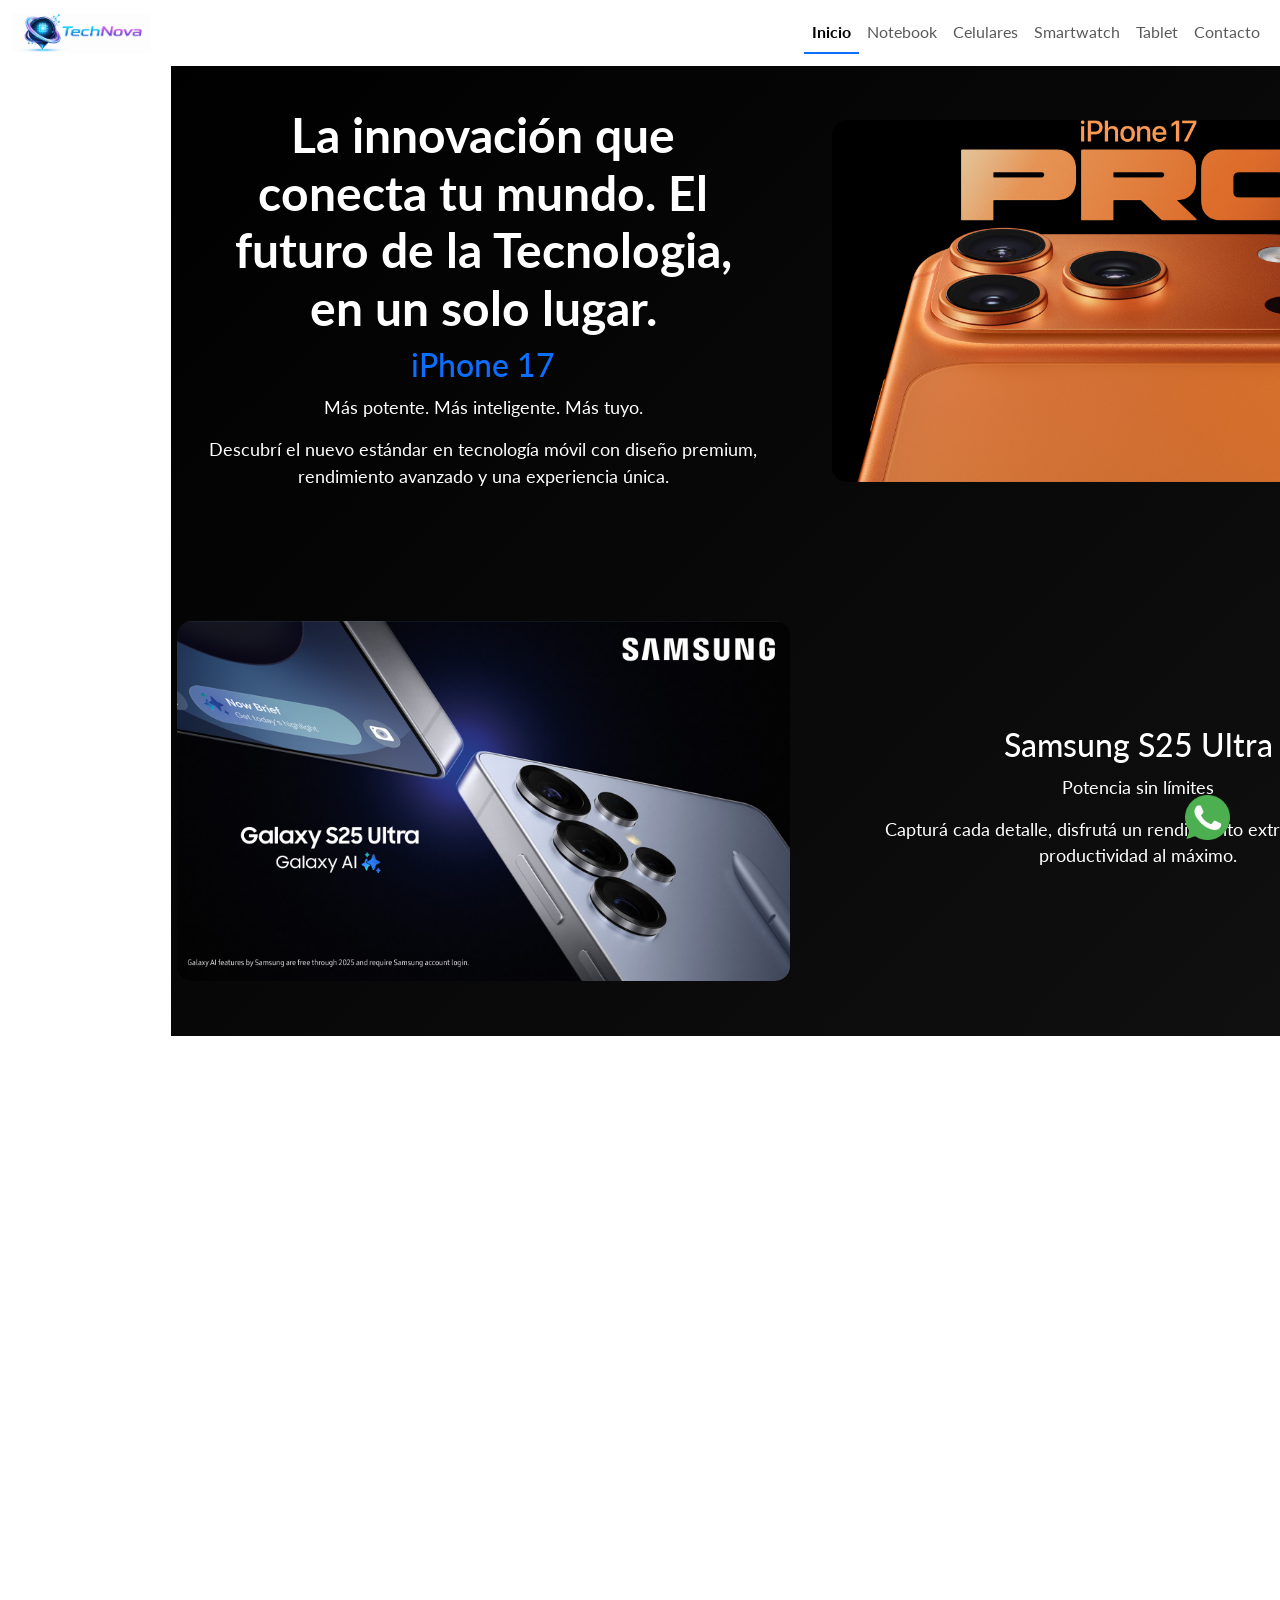
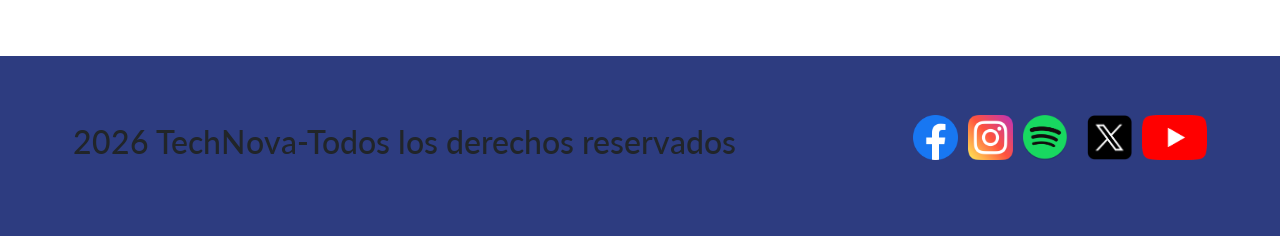
<file: index.html>
<!DOCTYPE html>
<html lang="es-ar">

<head>
    <meta charset="UTF-8">
    <meta name="viewport" content="width=device-width, initial-scale=1.0">
    <title>TechNova - Inicio</title>
    <!-- link de bootstrap -->
    <link href="https://cdn.jsdelivr.net/npm/bootstrap@5.3.8/dist/css/bootstrap.min.css" rel="stylesheet"
        integrity="sha384-sRIl4kxILFvY47J16cr9ZwB07vP4J8+LH7qKQnuqkuIAvNWLzeN8tE5YBujZqJLB" crossorigin="anonymous">
    <!--CSS-->
    <link rel="stylesheet" href="./styles/styles.css">
    <!-- Favicon -->
    <link rel="shortcut icon" href="./assets/TechNova-fondo-blanco.png" type="image/x-icon">
    <!-- link de AOS -->
    <link href="https://unpkg.com/aos@2.3.1/dist/aos.css" rel="stylesheet">
    <!--SEO -->
    <meta name="description" content="Descubrí lo último en tecnología en TechNova: smartphones, notebooks, tablets y smartwatches con innovación y rendimiento para tu día a día.">
    <meta name="keywords" content="tecnología, smartphones, notebooks, tablets, smartwatches">
    <meta name="owner" content="Fabricio Scasciafratti">
    <meta name="author" content="Fabricio Scasciafratti">
    <!--Open Graph -->
    <meta property="og:title" content="TechNova - Inicio">
    <meta property="og:url" content="https://tech-nova-zeta.vercel.app/">
    <meta property="og:image" content="https://tech-nova-zeta.vercel.app/assets/TechNova2-fondo-blanco.png">
    <meta property="og:description" content="Descubrí lo último en tecnología en TechNova: smartphones, notebooks, tablets y smartwatches con innovación y rendimiento para tu día a día.">
</head>

<body>

    <header>

        <nav class="navbar navbar-expand-lg bg-body">
            <div class="container-fluid">
                <a class="navbar-brand" href="./index.html">
                    <img src="./assets/TechNova2-fondo-blanco.png" alt="Logo de un chip " class="logo">
                </a>
                <button class="navbar-toggler" type="button" data-bs-toggle="collapse"
                    data-bs-target="#navbarNavDropdown" aria-controls="navbarNavDropdown" aria-expanded="false"
                    aria-label="Toggle navigation">
                    <span class="navbar-toggler-icon"></span>
                </button>
                <div class="collapse navbar-collapse" id="navbarNavDropdown">
                    <ul class="navbar-nav">
                        <li class="nav-item">
                            <a class="nav-link active" aria-current="page" href="./index.html">Inicio</a>
                        </li>
                        <li class="nav-item">
                            <a class="nav-link" href="./pages/notebook.html">Notebook</a>
                        </li>
                        <li class="nav-item">
                            <a class="nav-link" href="./pages/celulares.html">Celulares</a>
                        </li>
                        <li class="nav-item">
                            <a class="nav-link" href="./pages/smartwatch.html">Smartwatch</a>
                        </li>
                        <li class="nav-item">
                            <a class="nav-link" href="./pages/tablet.html">Tablet</a>
                        </li>
                        <li class="nav-item">
                            <a class="nav-link" href="./pages/contacto.html">Contacto</a>
                        </li>
                    </ul>
                </div>
            </div>
        </nav>
    </header>

    <main class="home">

        <section class="grid-container">

            <article class="caja-1" data-aos="fade-up">
                <h1 data-aos="fade-up">La innovación que conecta tu mundo. El futuro de la Tecnologia, en un solo lugar.</h1>
                <h2 data-aos="fade-up">iPhone 17</h2>
                <p data-aos="fade-up">Más potente. Más inteligente. Más tuyo.</p>
                <p data-aos="fade-up">Descubrí el nuevo estándar en tecnología móvil con diseño premium, rendimiento avanzado y una
                    experiencia única.</p>
            </article>

            <article class="caja-2" data-aos="fade-up">
                <img src="./assets/iPhone-17.jpg" alt="iPhone" class="presentacion">
            </article>

            <article class="caja-3" data-aos="fade-up">
                <img src="./assets/samsung-s25-ultra.jpg" alt="samsung S25 ultra" class="presentacion">
            </article>

            <article class="caja-4" data-aos="fade-up">
                <h2>Samsung S25 Ultra</h2>
                <p>Potencia sin límites</p>
                <p>Capturá cada detalle, disfrutá un rendimiento extremo y llevá tu productividad al máximo.</p>
            </article>

        </section>

        <h2 data-aos="fade-up">Productos destacados </h2>
        <section class="uno" data-aos="fade-up">
            <article class="pres-destacado">
                <h3>Celulares</h3>
                <a href="./pages/celulares.html">
                    <img src="./assets/tarj-celulares.png" alt="imagen de celulares" class="destacados">
                </a>
            </article>
            <article class="pres-destacado">
                <h3>Notebook</h3>
                <a href="./pages/notebook.html">
                    <img src="./assets/tarjeta-notebook.jpg" alt="imagen de notebook" class="destacados">
                </a>
            </article>
            <article class="pres-destacado">
                <h3>Smartwatch</h3>
                <a href="./pages/smartwatch.html">
                    <img src="./assets/tarjeta-smartwach.jpg" alt="imagen de smartwach" class="destacados">
                </a>
            </article>
            <article class="pres-destacado">
                <h3>Tablet</h3>
                <a href="./pages/tablet.html">
                    <img src="./assets/tarjeta-tablet.jpg" alt="imagen de tablet" class="destacados">
                </a>
            </article>
        </section>

        <section class="prev" data-aos="fade-up">
            <p>En TechNova nos especializamos en la venta de productos tecnológicos de última generación.</p>
            <p>Nuestro objetivo es acercarte innovación, calidad y las mejores marcas en un solo lugar.</p>
        </section>
    </main>

    <footer>
        <h2>2026 TechNova-Todos los derechos reservados</h2>

        <nav>
            <ul class="redsoc-link">
                <li>
                    <a href="https://www.facebook.com/?locale=es_LA" target="_blank">
                        <img src="./assets/logos-red-social/facebook.png" alt="Logo de facebook"
                            class="logos-red-social">
                    </a>
                </li>
                <li>
                    <a href="https://www.instagram.com/" target="_blank">
                        <img src="./assets/logos-red-social/instagram.png" alt="Logo de instagram"
                            class="logos-red-social">
                    </a>
                </li>
                <li>
                    <a href="https://open.spotify.com/intl-es" target="_blank">
                        <img src="./assets/logos-red-social/spotify.png" alt="Logo de spotify" class="logos-red-social">
                    </a>
                </li>
                <li>
                    <a href="https://www.whatsapp.com/?lang=es" target="_blank" class="rs-wha">
                        <img src="./assets/logos-red-social/whatsapp.png" alt="Logo de whatsapp"
                            class="logos-red-social">
                    </a>
                </li>
                <li>
                    <a href="https://x.com/?lang=es" target="_blank">
                        <img src="./assets/logos-red-social/x.png" alt="Logo de X" class="logos-red-social">
                    </a>
                </li>
                <li>
                    <a href="https://www.youtube.com/" target="_blank">
                        <img src="./assets/logos-red-social/yt.png" alt="Logo de youtube" class="logos-red-social">
                    </a>
                </li>
            </ul>
        </nav>

    </footer>
    <!-- script de bootstrap -->
    <script src="https://cdn.jsdelivr.net/npm/bootstrap@5.3.8/dist/js/bootstrap.bundle.min.js"
        integrity="sha384-FKyoEForCGlyvwx9Hj09JcYn3nv7wiPVlz7YYwJrWVcXK/BmnVDxM+D2scQbITxI"
        crossorigin="anonymous"></script>
    <!-- script de AOS -->
    <script src="https://unpkg.com/aos@2.3.1/dist/aos.js"></script>
    <script>
        AOS.init();
    </script>
</body>

</html>
</file>
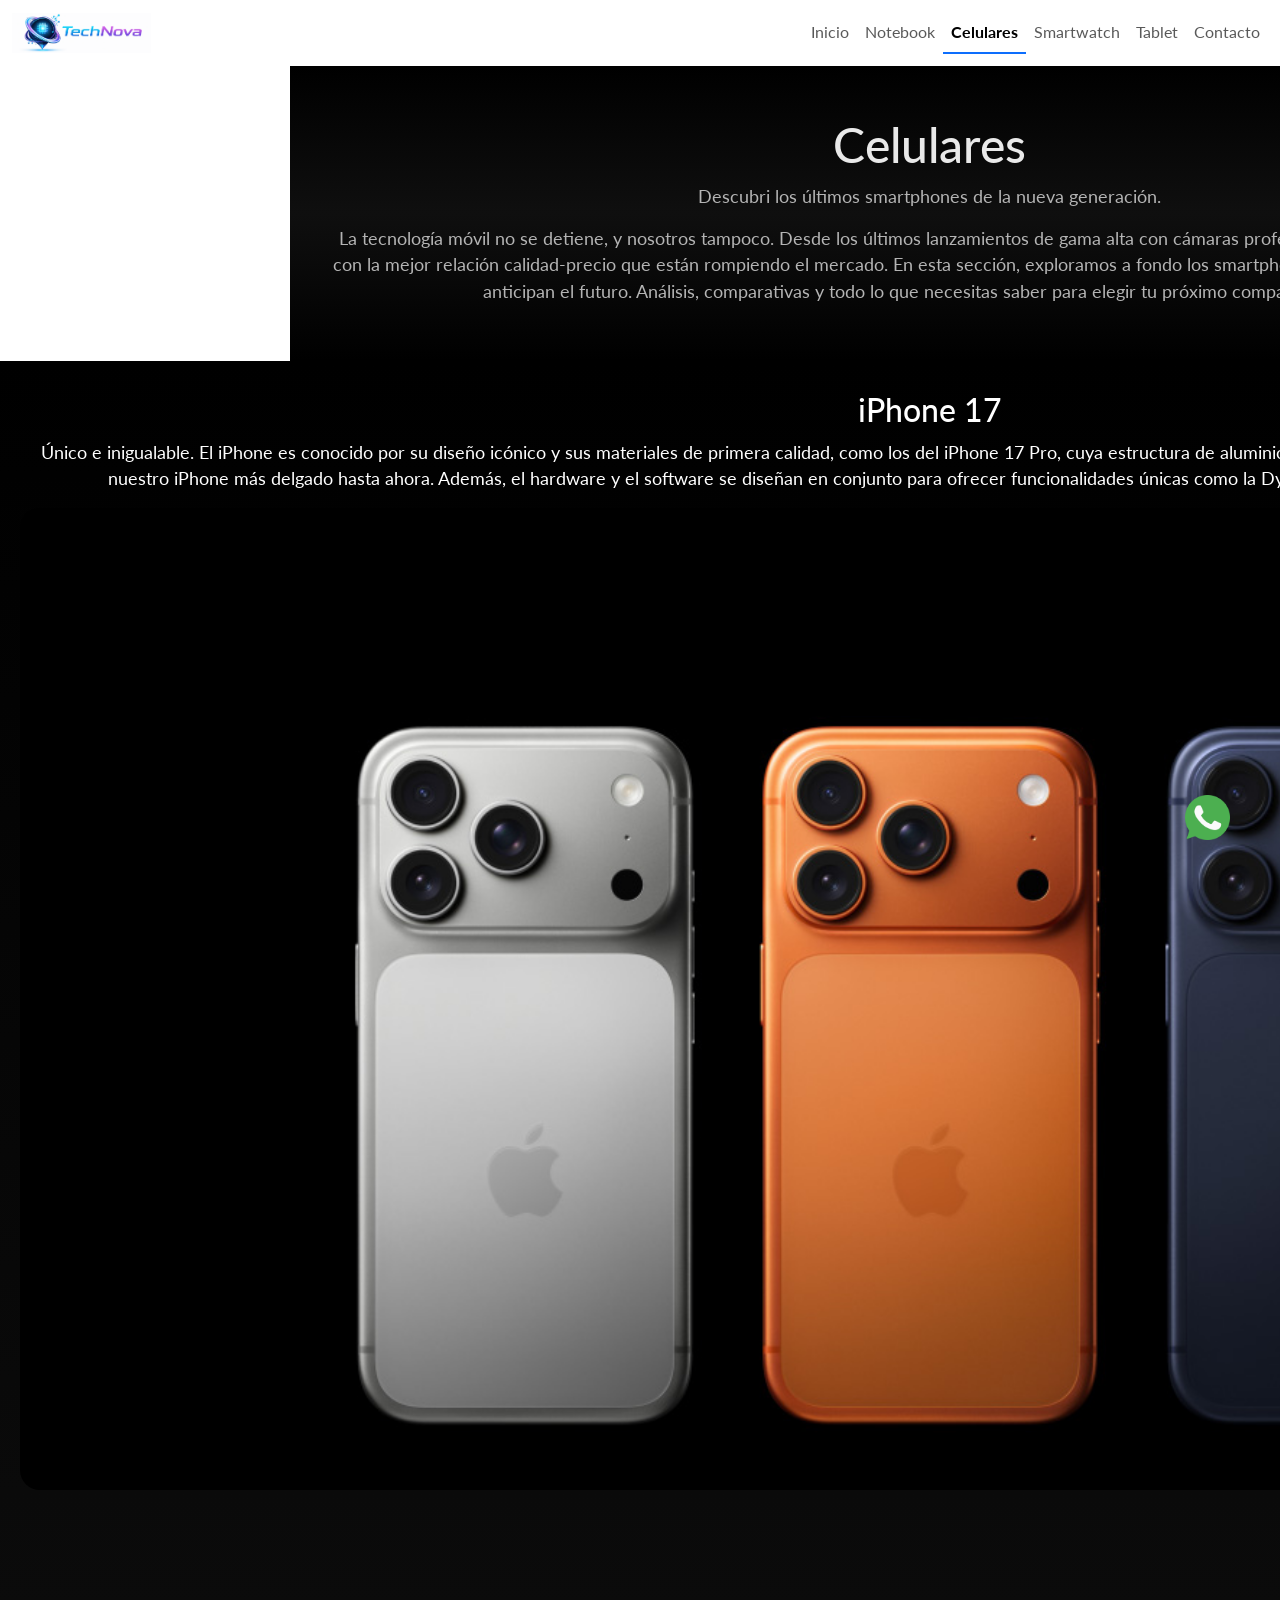
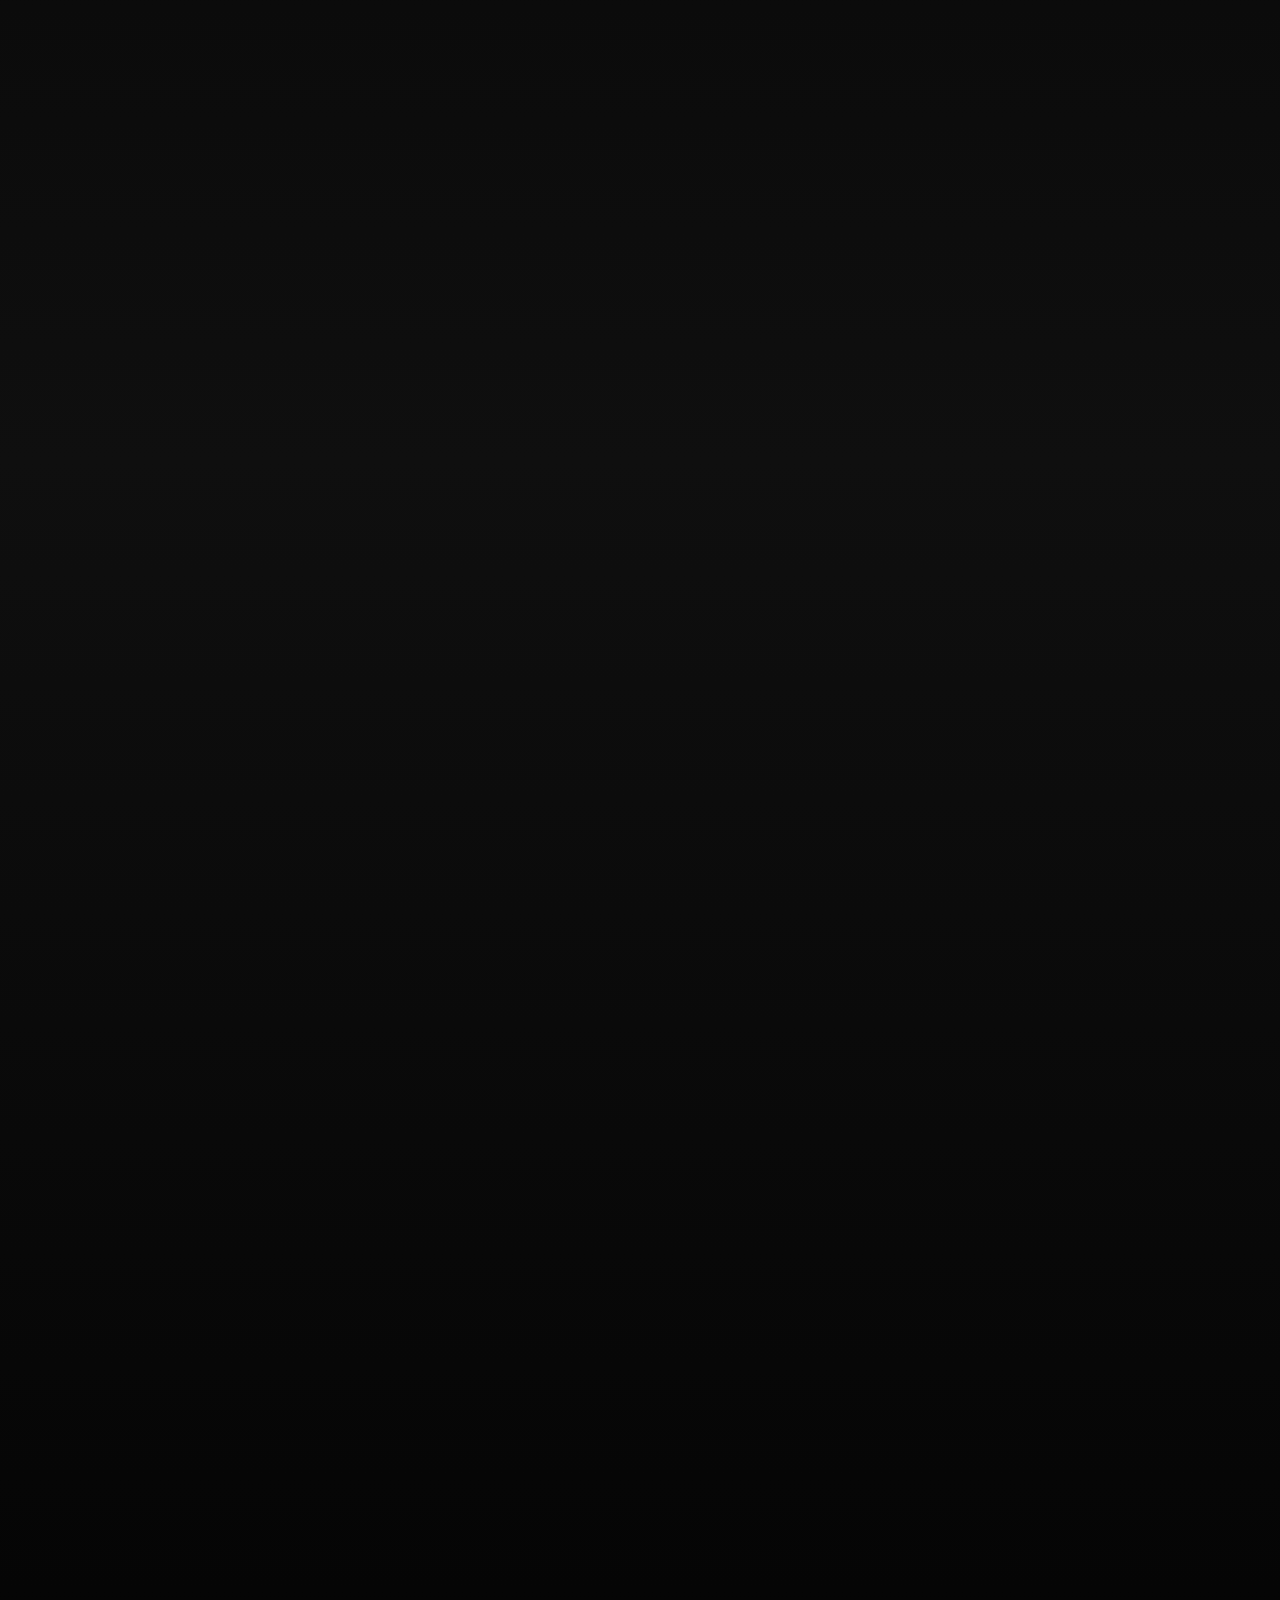
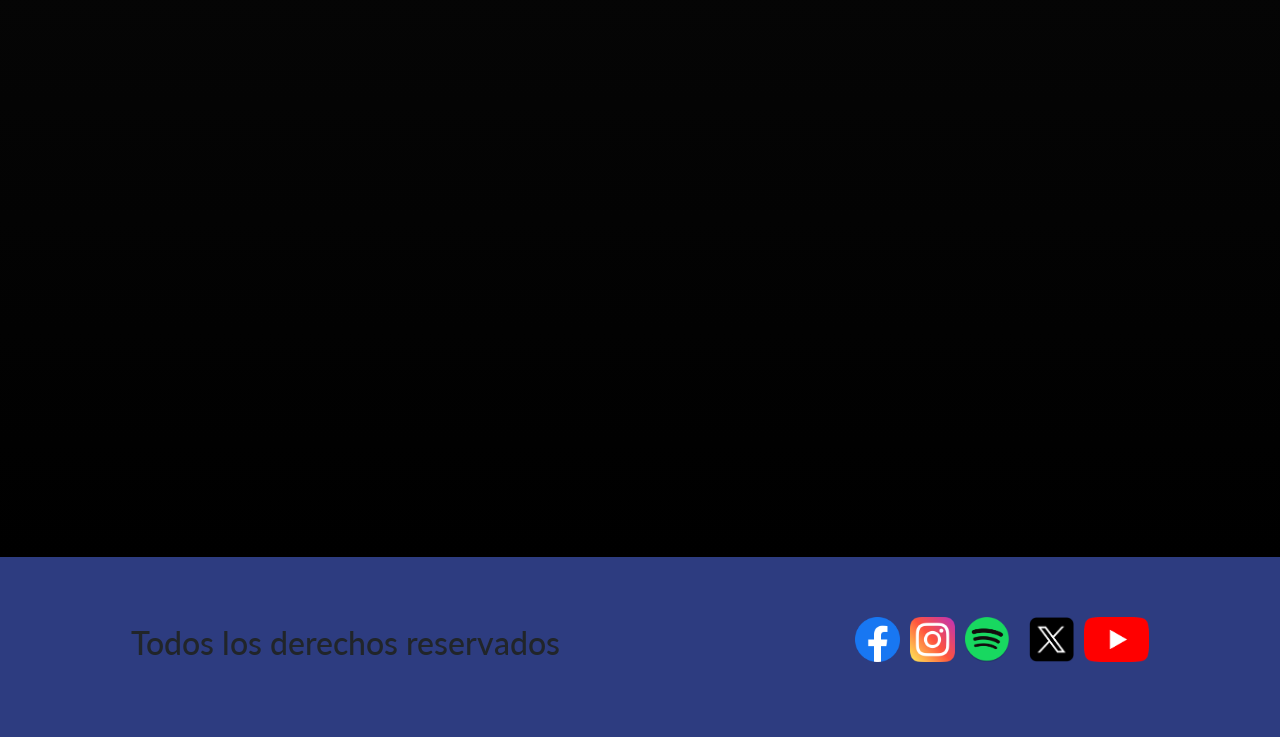
<file: pages/celulares.html>
<!DOCTYPE html>
<html lang="es-ar">

<head>
    <meta charset="UTF-8">
    <meta name="viewport" content="width=device-width, initial-scale=1.0">
    <title>TechNova - Celulares</title>
    <!-- link de bootstrap -->
    <link href="https://cdn.jsdelivr.net/npm/bootstrap@5.3.8/dist/css/bootstrap.min.css" rel="stylesheet"
        integrity="sha384-sRIl4kxILFvY47J16cr9ZwB07vP4J8+LH7qKQnuqkuIAvNWLzeN8tE5YBujZqJLB" crossorigin="anonymous">
    <!-- CSS -->
    <link rel="stylesheet" href="../styles/styles.css">
    <!-- Favicon -->
    <link rel="shortcut icon" href="../assets/TechNova-fondo-blanco.png" type="image/x-icon">
    <!-- link de AOS -->
    <link href="https://unpkg.com/aos@2.3.1/dist/aos.css" rel="stylesheet">
    <!--SEO -->
    <meta name="description"
        content="Explorá nuestra selección de smartphones con lo último en tecnología móvil. Descubrí celulares con gran rendimiento, cámaras avanzadas y diseño innovador en TechNova.">
    <meta name="keywords"
        content="smartphones, celulares, telefonía móvil, tecnología móvil, smartphones última generación">
    <meta name="owner" content="Fabricio Scasciafratti">
    <meta name="author" content="Fabricio Scasciafratti">
    <!--Open Graph -->
    <meta property="og:title" content="TechNova - Celulares">
    <meta property="og:url" content="https://tech-nova-zeta.vercel.app/">
    <meta property="og:image" content="https://tech-nova-zeta.vercel.app/assets/TechNova2-fondo-blanco.png">
    <meta property="og:description"
        content="Explorá nuestra selección de smartphones con lo último en tecnología móvil. Descubrí celulares con gran rendimiento, cámaras avanzadas y diseño innovador en TechNova.">
</head>
</head>

<body>
    <header>
        <nav class="navbar navbar-expand-lg bg-body">
            <div class="container-fluid">
                <a class="navbar-brand" href="../index.html">
                    <img src="../assets/TechNova2-fondo-blanco.png" alt="Logo de un chip " class="logo">
                </a>
                <button class="navbar-toggler" type="button" data-bs-toggle="collapse"
                    data-bs-target="#navbarNavDropdown" aria-controls="navbarNavDropdown" aria-expanded="false"
                    aria-label="Toggle navigation">
                    <span class="navbar-toggler-icon"></span>
                </button>
                <div class="collapse navbar-collapse" id="navbarNavDropdown">
                    <ul class="navbar-nav">
                        <li class="nav-item">
                            <a class="nav-link " aria-current="page" href="../index.html">Inicio</a>
                        </li>
                        <li class="nav-item">
                            <a class="nav-link" href="./notebook.html">Notebook</a>
                        </li>
                        <li class="nav-item">
                            <a class="nav-link active" href="./celulares.html">Celulares</a>
                        </li>
                        <li class="nav-item">
                            <a class="nav-link" href="./smartwatch.html">Smartwatch</a>
                        </li>
                        <li class="nav-item">
                            <a class="nav-link" href="./tablet.html">Tablet</a>
                        </li>
                        <li class="nav-item">
                            <a class="nav-link" href="./contacto.html">Contacto</a>
                        </li>
                    </ul>
                </div>
            </div>
        </nav>
    </header>

    <main class="home">
        <section class="hero-seccion">
            <h1 data-aos="fade-up">Celulares</h1>
            <p data-aos="fade-up">Descubri los últimos smartphones de la nueva generación. </p>
            <p>La tecnología móvil no se detiene, y nosotros tampoco. Desde los últimos lanzamientos de gama alta con
                cámaras profesionales hasta los dispositivos con la mejor relación calidad-precio que están rompiendo el
                mercado. En esta sección, exploramos a fondo los smartphones que definen el presente y anticipan el
                futuro. Análisis, comparativas y todo lo que necesitas saber para elegir tu próximo compañero digital.
            </p>
        </section>
        <section class="grid-2">
            <article class="note-1" data-aos="fade-up">
                <h2>iPhone 17</h2>
                <p>Único e inigualable. El iPhone es conocido por su diseño icónico y sus materiales de primera calidad,
                    como los del iPhone 17 Pro, cuya estructura de aluminio forjado en caliente ofrece un rendimiento
                    superior. Y el iPhone Air, nuestro iPhone más delgado hasta ahora. Además, el hardware y el software
                    se diseñan en conjunto para ofrecer funcionalidades únicas como la Dynamic Island, el Control de la
                    Cámara y el Botón de Acción.</p>
                <img src="../assets/iphone-17-carrito.jpg" alt="imagen de celular" class="carrito">
            </article>
            <article class="note-2" data-aos="fade-up">
                <p>
                    <button class="btn btn-primary" type="button" data-bs-toggle="collapse"
                        data-bs-target="#collapse-des-iphone" aria-expanded="false" aria-controls="collapse-desc-dell">
                        Ver descripción
                    </button>
                </p>
                <div style="min-height: 120px;">
                    <div class="collapse" id="collapse-des-iphone">
                        <div class="card card-body bg-dark ms-3" style="width: 95%;">
                            Presentamos el iPhone 17 Pro y el iPhone 17 Pro Max. Diseñados de adentro hacia fuera para
                            ser los
                            modelos de iPhone más poderosos que existen. La base del nuevo diseño es una estructura
                            unibody de
                            aluminio forjado en caliente que lleva la resistencia, el rendimiento y la batería a nuevas
                            dimensiones.El sistema de cámaras del iPhone 17 Pro es innovador por donde lo mires. La
                            cámara
                            teleobjetivo viene con la última generación de nuestro diseño de tetraprisma y un sensor un
                            56% más
                            grande. Con una distancia focal equivalente de 200 mm, el zoom de 8x de calidad óptica la
                            convierte
                            en el teleobjetivo más potente en un iPhone, con un rango de zoom óptico de 16x. Así, podrás
                            explorar una gama mucho más amplia de opciones creativas y llevar tus composiciones a otro
                            nivel.El
                            nuevo diseño interno libera espacio para una batería con más capacidad. Por eso, el iPhone
                            17 Pro
                            Max tiene la mayor duración de batería que se haya visto en un iPhone10, y hasta 3 horas más
                            con una
                            sola carga comparado con el iPhone 15 Pro Max. Cuando tengas un día maratónico por delante o
                            quieras
                            maratonear tus series favoritas, siempre lo va a dar todo.

                        </div>
                    </div>
                </div>
            </article>
            <article class="cel-3" data-aos="fade-up">
                <h2>Samsung Galaxy S25 ultra</h2>
                <p>Conocé el Galaxy S26 Ultra, un teléfono con AI que cuenta con un procesador personalizado que
                    transforma tu experiencia, un sistema de cámara más brillante y la primera pantalla de privacidad
                    integrada del mundo en un dispositivo móvil, todo en la palma de tu mano para mejorar tu vida
                    diaria.</p>
                <img src="../assets/galaxy-s25-ultra-carrito.jpg" alt="celular samsung" class="carrito">
            </article>
            <article class="cel-4" data-aos="fade-up">
                <p>
                    <button class="btn btn-primary" type="button" data-bs-toggle="collapse"
                        data-bs-target="#collapse-des-samsung" aria-expanded="false" aria-controls="collapse-desc-dell">
                        Ver descripción
                    </button>
                </p>
                <div style="min-height: 120px;">
                    <div class="collapse" id="collapse-des-samsung">
                        <div class="card card-body bg-dark ms-4" style="width: 95%;">
                            <p>El diseño redondeado del Galaxy S25 Ultra expresa una identidad unificada para la Galaxy
                                S series.
                                Con su marco de titanio elegante y resistente y un S Pen incorporado, es una visión
                                ultramoderna de
                                un diseño audaz.Recibí la próxima era de la AI móvil con un compañero de AI que está un
                                paso
                                adelante de todas tus necesidades. Solo dejá que la conversación natural guíe el camino
                                para
                                verificar las tareas diarias con facilidad.Nuestro ProVisual engine de próxima
                                generación ahora está
                                impulsado por nuestro potente procesador, que te permite capturar, ver y editar para
                                nuestra mejor
                                experiencia de edición y cámara hasta ahora.Ahora podés tomar fotos en HDR mejorado de
                                10 bits para
                                una experiencia de videografía más impresionante. Nuestro AP avanzado también ofrece
                                eliminación de
                                ruido más precisa para que no te preocupes por el granulado en las grabaciones
                                nocturnas.Mirá más de
                                lo que nunca pensaste posible fluyendo de 1x sin problemas a 100x con nuestro Space Zoom
                                la AI
                                mejorada.Presentamos el procesador más poderoso, personalizado para Galaxy. Con un
                                trazado de rayos
                                en tiempo real mejorado y optimización de Vulkan, sumérgete en la acción con un juego
                                ultrasuave
                                gracias a la plataforma móvil Snapdragon® 8 Elite para Galaxy.
                            </p>

                        </div>
                    </div>
                </div>
            </article>
            <article class="note-5" data-aos="fade-up">
                <h2>Xiaomi 14T</h2>
                <img src="../assets/xiaomi-14t-carrito.jpg" alt="celular xiaomi" class="carrito">
            </article>
            <article class="note-6" data-aos="fade-up">
                <p>
                    <button class="btn btn-primary" type="button" data-bs-toggle="collapse"
                        data-bs-target="#collapse-des-xiaomi" aria-expanded="false" aria-controls="collapse-desc-dell">
                        Ver descripción
                    </button>
                </p>
                <div style="min-height: 120px;">
                    <div class="collapse" id="collapse-des-xiaomi">
                        <div class="card card-body bg-dark ms-3 mb-2" style="width: 95%;">
                            <p>Los bordes ultradelgados de la pantalla, con tecnología FIAA, miden apenas 1.9mm,
                                logrando un
                                equilibrio visual perfecto en los cuatro lados y ofreciendo una experiencia de
                                visualización más
                                envolvente.Fabricados meticulosamente con una aleación de aluminio 6M13 de alta
                                resistencia, que
                                aporta un diseño distintivo desde el primer vistazo.El Xiaomi 14T cubre las distancias
                                focales más
                                utilizadas con las capacidades de ajuste fino de Leica.El lente óptico Leica Summilux
                                del Xiaomi 14T
                                cuenta con una gran apertura y un rendimiento óptico excelente. No solo captura detalles
                                precisos en
                                entornos con poca luz, sino que también ofrece una reproducción de color, contraste y
                                resolución de
                                primer nivel.Captura imágenes impresionantes tanto de lejos como de cerca con facilidad.
                                El sistema
                                de lentes triple del Xiaomi 14T abarca distancias focales que van de 15mm a 100mm, para
                                que no te
                                pierdas ningún detalle.El Xiaomi 14T es compatible con el modo película, que ajusta
                                automáticamente
                                la relación de aspecto más utilizada en cine, 2.39:1, y ofrece un desenfoque
                                cinematográfico.La
                                cámara avanzada del Xiaomi 14T captura videos dinámicos de 10 bits en Rec. 2020, con
                                detalles
                                vívidos y efectos HDR que reflejan lo que el ojo humano ve. Logra una profundidad
                                cinematográfica y
                                una gama de grises detallada con solo un toque.Una pantalla plana de 6.67 pulgadas con
                                bisel
                                ultradelgado y resolución ultra clara de 1.5K. Incorpora materiales luminosos
                                personalizados para
                                una experiencia visual vibrante y potente.</p>
                        </div>
                    </div>
                </div>
            </article>
            <article class="cel-7" data-aos="fade-up">
                <h2>Motorola razr 60 ultra</h2>
                <img src="../assets/motorola-razr60-ultra-carrito.jpg" alt="celular motorola-razr60-ultra-carrito"
                    class="carrito">
            </article>
            <article class="cel-8" data-aos="fade-up">
                <p>
                    <button class="btn btn-primary" type="button" data-bs-toggle="collapse"
                        data-bs-target="#collapse-des-motorola" aria-expanded="false"
                        aria-controls="collapse-desc-dell">
                        Ver descripción
                    </button>
                </p>
                <div style="min-height: 120px;">
                    <div class="collapse" id="collapse-des-motorola">
                        <div class="card card-body bg-dark" style="width: 95%;">
                            <p>Un diseño icónico, creado para un lujo sutil.Iniciá al instante todas las funciones de
                                moto ai1, como
                                "¿Qué me perdí?" y "Prestar atención", desde la pantalla externa. Solo tenés que mirarla
                                en el modo
                                carpa o soporte y decir "¿Qué me perdí?". Incluso podés acercar la mano a la pantalla o
                                mantener
                                presionado el Botón de AI para iniciar una conversación con la inteligencia
                                artificial.Disfrutá de
                                una pantalla externa impresionante de 4.0" en el único teléfono plegable con Corning®
                                Gorilla™
                                Glass-Ceramic para una experiencia sin preocupaciones.Cambiá entre aplicaciones sin
                                esfuerzo con una
                                tasa de refresco ultra fluida de hasta 165Hz en juegos compatibles.HDR10+ y más de mil
                                millones de
                                colores dan vida a cada detalle en tu pantalla externa con una calidad impresionante.
                            </p>
                        </div>
                    </div>
                </div>
            </article>
        </section>
    </main>
    <footer>
        <h2>Todos los derechos reservados</h2>
        <nav>
            <ul class="redsoc-link">
                <li>
                    <a href="https://www.facebook.com/?locale=es_LA" target="_blank">
                        <img src="../assets/logos-red-social/facebook.png" alt="Logo de facebook"
                            class="logos-red-social">
                    </a>
                </li>
                <li>
                    <a href="https://www.instagram.com/" target="_blank">
                        <img src="../assets/logos-red-social/instagram.png" alt="Logo de instagram"
                            class="logos-red-social">
                    </a>
                </li>
                <li>
                    <a href="https://open.spotify.com/intl-es" target="_blank">
                        <img src="../assets/logos-red-social/spotify.png" alt="Logo de spotify"
                            class="logos-red-social">
                    </a>
                </li>
                <li>
                    <a href="https://www.whatsapp.com/?lang=es" target="_blank" class="rs-wha">
                        <img src="../assets/logos-red-social/whatsapp.png" alt="Logo de whatsapp"
                            class="logos-red-social">
                    </a>
                </li>
                <li>
                    <a href="https://x.com/?lang=es" target="_blank">
                        <img src="../assets/logos-red-social/x.png" alt="Logo de X" class="logos-red-social">
                    </a>
                </li>
                <li>
                    <a href="https://www.youtube.com/" target="_blank">
                        <img src="../assets/logos-red-social/yt.png" alt="Logo de youtube" class="logos-red-social">
                    </a>
                </li>
            </ul>
        </nav>

    </footer>
    <script src="https://cdn.jsdelivr.net/npm/bootstrap@5.3.8/dist/js/bootstrap.bundle.min.js"
        integrity="sha384-FKyoEForCGlyvwx9Hj09JcYn3nv7wiPVlz7YYwJrWVcXK/BmnVDxM+D2scQbITxI"
        crossorigin="anonymous"></script>
    <!-- script de AOS -->
    <script src="https://unpkg.com/aos@2.3.1/dist/aos.js"></script>
    <script>
        AOS.init();
    </script>
</body>

</html>
</file>
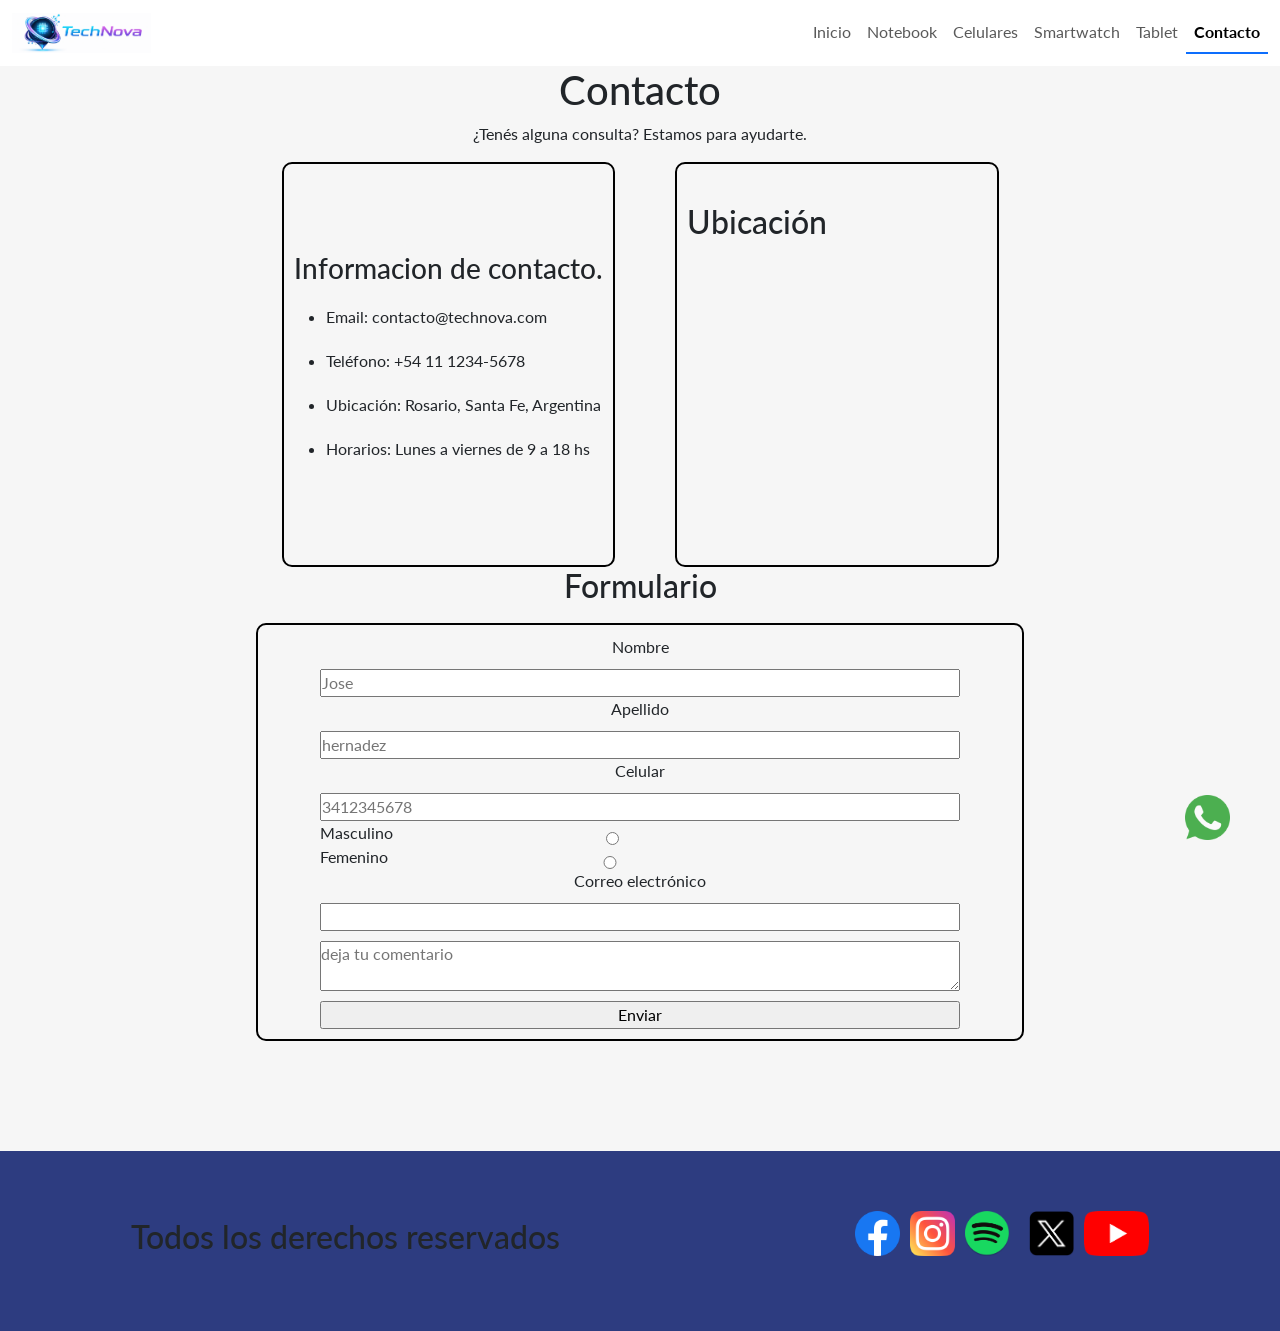
<file: pages/contacto.html>
<!DOCTYPE html>
<html lang="es-ar">

<head>
    <meta charset="UTF-8">
    <meta name="viewport" content="width=device-width, initial-scale=1.0">
    <title>TechNova - Contacto</title>
    <!-- link de bootstrap -->
    <link href="https://cdn.jsdelivr.net/npm/bootstrap@5.3.8/dist/css/bootstrap.min.css" rel="stylesheet"
        integrity="sha384-sRIl4kxILFvY47J16cr9ZwB07vP4J8+LH7qKQnuqkuIAvNWLzeN8tE5YBujZqJLB" crossorigin="anonymous">
    <!-- CSS -->
    <link rel="stylesheet" href="../styles/styles.css">
    <!-- Favicon -->
    <link rel="shortcut icon" href="../assets/TechNova-fondo-blanco.png" type="image/x-icon">
    <!-- link de AOS -->
    <link href="https://unpkg.com/aos@2.3.1/dist/aos.css" rel="stylesheet">
    <!--SEO -->
    <meta name="description" content="Contactate con TechNova para consultas sobre smartphones, notebooks, tablets y smartwatches. Nuestro equipo está listo para ayudarte con la mejor tecnología.">
    <meta name="keywords" content="contacto TechNova, atención al cliente tecnología, consultas tecnología, soporte TechNova, contacto tienda tecnología">
    <meta name="owner" content="Fabricio Scasciafratti">
    <meta name="author" content="Fabricio Scasciafratti">
    <!--Open Graph -->
    <meta property="og:title" content="TechNova - Contacto">
    <meta property="og:url" content="https://tech-nova-zeta.vercel.app/">
    <meta property="og:image" content="https://tech-nova-zeta.vercel.app/assets/TechNova2-fondo-blanco.png">
    <meta property="og:description" content="Contactate con TechNova para consultas sobre smartphones, notebooks, tablets y smartwatches. Nuestro equipo está listo para ayudarte con la mejor tecnología.">
</head>
</head>

<body>
    <header>

        <nav class="navbar navbar-expand-lg bg-body">
            <div class="container-fluid">
                <a class="navbar-brand" href="../index.html">
                    <img src="../assets/TechNova2-fondo-blanco.png" alt="Logo de un chip " class="logo">
                </a>
                <button class="navbar-toggler" type="button" data-bs-toggle="collapse"
                    data-bs-target="#navbarNavDropdown" aria-controls="navbarNavDropdown" aria-expanded="false"
                    aria-label="Toggle navigation">
                    <span class="navbar-toggler-icon"></span>
                </button>
                <div class="collapse navbar-collapse" id="navbarNavDropdown">
                    <ul class="navbar-nav">
                        <li class="nav-item">
                            <a class="nav-link " aria-current="page" href="../index.html">Inicio</a>
                        </li>
                        <li class="nav-item">
                            <a class="nav-link" href="./notebook.html">Notebook</a>
                        </li>
                        <li class="nav-item">
                            <a class="nav-link" href="./celulares.html">Celulares</a>
                        </li>
                        <li class="nav-item">
                            <a class="nav-link" href="./smartwatch.html">Smartwatch</a>
                        </li>
                        <li class="nav-item">
                            <a class="nav-link" href="./tablet.html">Tablet</a>
                        </li>
                        <li class="nav-item">
                            <a class="nav-link active" href="./contacto.html">Contacto</a>
                        </li>
                    </ul>
                </div>
            </div>
        </nav>

    </header>
    <main class="cont">
        <h1 data-aos="fade-up">Contacto</h1>
        <p data-aos="fade-up">¿Tenés alguna consulta? Estamos para ayudarte.</p>
        <section class="info">
            <article class="bor" data-aos="fade-up">
                <h3 data-aos="fade-up">Informacion de contacto.</h3>
                <ul >
                    <li class="dato"><span>Email: contacto@technova.com</span></li>
                    <li class="dato"><span>Teléfono: +54 11 1234-5678</span></li>
                    <li class="dato"><span>Ubicación: Rosario, Santa Fe, Argentina</span></li>
                    <li class="dato"><span>Horarios: Lunes a viernes de 9 a 18 hs</span></li>
                </ul>
            </article>
            <article class="bor" data-aos="fade-up">
                <h2 data-aos="fade-up">Ubicación</h2>
                <iframe
                    src="https://www.google.com/maps/embed?pb=!1m14!1m12!1m3!1d3982.2165189684847!2d-60.64699072230745!3d-32.934330418348495!2m3!1f0!2f0!3f0!3m2!1i1024!2i768!4f13.1!5e0!3m2!1ses-419!2sar!4v1768835172631!5m2!1ses-419!2sar"
                    width="600" height="450" style="border:0;" allowfullscreen="" loading="lazy"
                    referrerpolicy="no-referrer-when-downgrade" class="map" data-aos="fade-up"></iframe>
            </article>
            
        </section>
        <h2 data-aos="fade-up">Formulario</h2>
        <section class="info-form" data-aos="fade-up">
            <form action="" class="form" data-aos="fade-up">
                <label for="">Nombre</label>
                <input type="text" name="Nombre" id="" placeholder="Jose">
                <label for="">Apellido</label>
                <input type="text" name="apellido" id="" placeholder="hernadez">
                <label for="">Celular</label>
                <input type="number" name="celular" id="" placeholder="3412345678">
                <div class="row-for">
                    <label for="" >Masculino</label>
                    <input type="radio" name="" id="">
                </div>
                <div class="row-for">
                    <label for="" >Femenino</label>
                    <input type="radio" name="" id="">
                </div>
                <label for="">Correo electrónico</label>
                <input type="email" name="" id="">
                <textarea name="" id="" placeholder="deja tu comentario"></textarea>
                <input type="submit" value="Enviar">
            </form>
        </section>
        <section class="prev" data-aos="fade-up">
            <p>En TechNova trabajamos para brindarte la mejor experiencia en tecnología. Tu consulta es importante para
                nosotros.</p>
        </section>
    </main>

    <footer>
        <h2>Todos los derechos reservados</h2>
        <nav>
            <ul class="redsoc-link">
                <li>
                    <a href="https://www.facebook.com/?locale=es_LA" target="_blank">
                        <img src="../assets/logos-red-social/facebook.png" alt="Logo de facebook"
                            class="logos-red-social">
                    </a>
                </li>
                <li>
                    <a href="https://www.instagram.com/" target="_blank">
                        <img src="../assets/logos-red-social/instagram.png" alt="Logo de instagram"
                            class="logos-red-social">
                    </a>
                </li>
                <li>
                    <a href="https://open.spotify.com/intl-es" target="_blank">
                        <img src="../assets/logos-red-social/spotify.png" alt="Logo de spotify"
                            class="logos-red-social">
                    </a>
                </li>
                <li>
                    <a href="https://www.whatsapp.com/?lang=es" target="_blank" class="rs-wha">
                        <img src="../assets/logos-red-social/whatsapp.png" alt="Logo de whatsapp"
                            class="logos-red-social">
                    </a>
                </li>
                <li>
                    <a href="https://x.com/?lang=es" target="_blank">
                        <img src="../assets/logos-red-social/x.png" alt="Logo de X" class="logos-red-social">
                    </a>
                </li>
                <li>
                    <a href="https://www.youtube.com/" target="_blank">
                        <img src="../assets/logos-red-social/yt.png" alt="Logo de youtube" class="logos-red-social">
                    </a>
                </li>
            </ul>
        </nav>

    </footer>
    <script src="https://cdn.jsdelivr.net/npm/bootstrap@5.3.8/dist/js/bootstrap.bundle.min.js"
        integrity="sha384-FKyoEForCGlyvwx9Hj09JcYn3nv7wiPVlz7YYwJrWVcXK/BmnVDxM+D2scQbITxI"
        crossorigin="anonymous"></script>
    <!-- script de AOS -->
    <script src="https://unpkg.com/aos@2.3.1/dist/aos.js"></script>
    <script>
        AOS.init();
    </script>
</body>

</html>
</file>
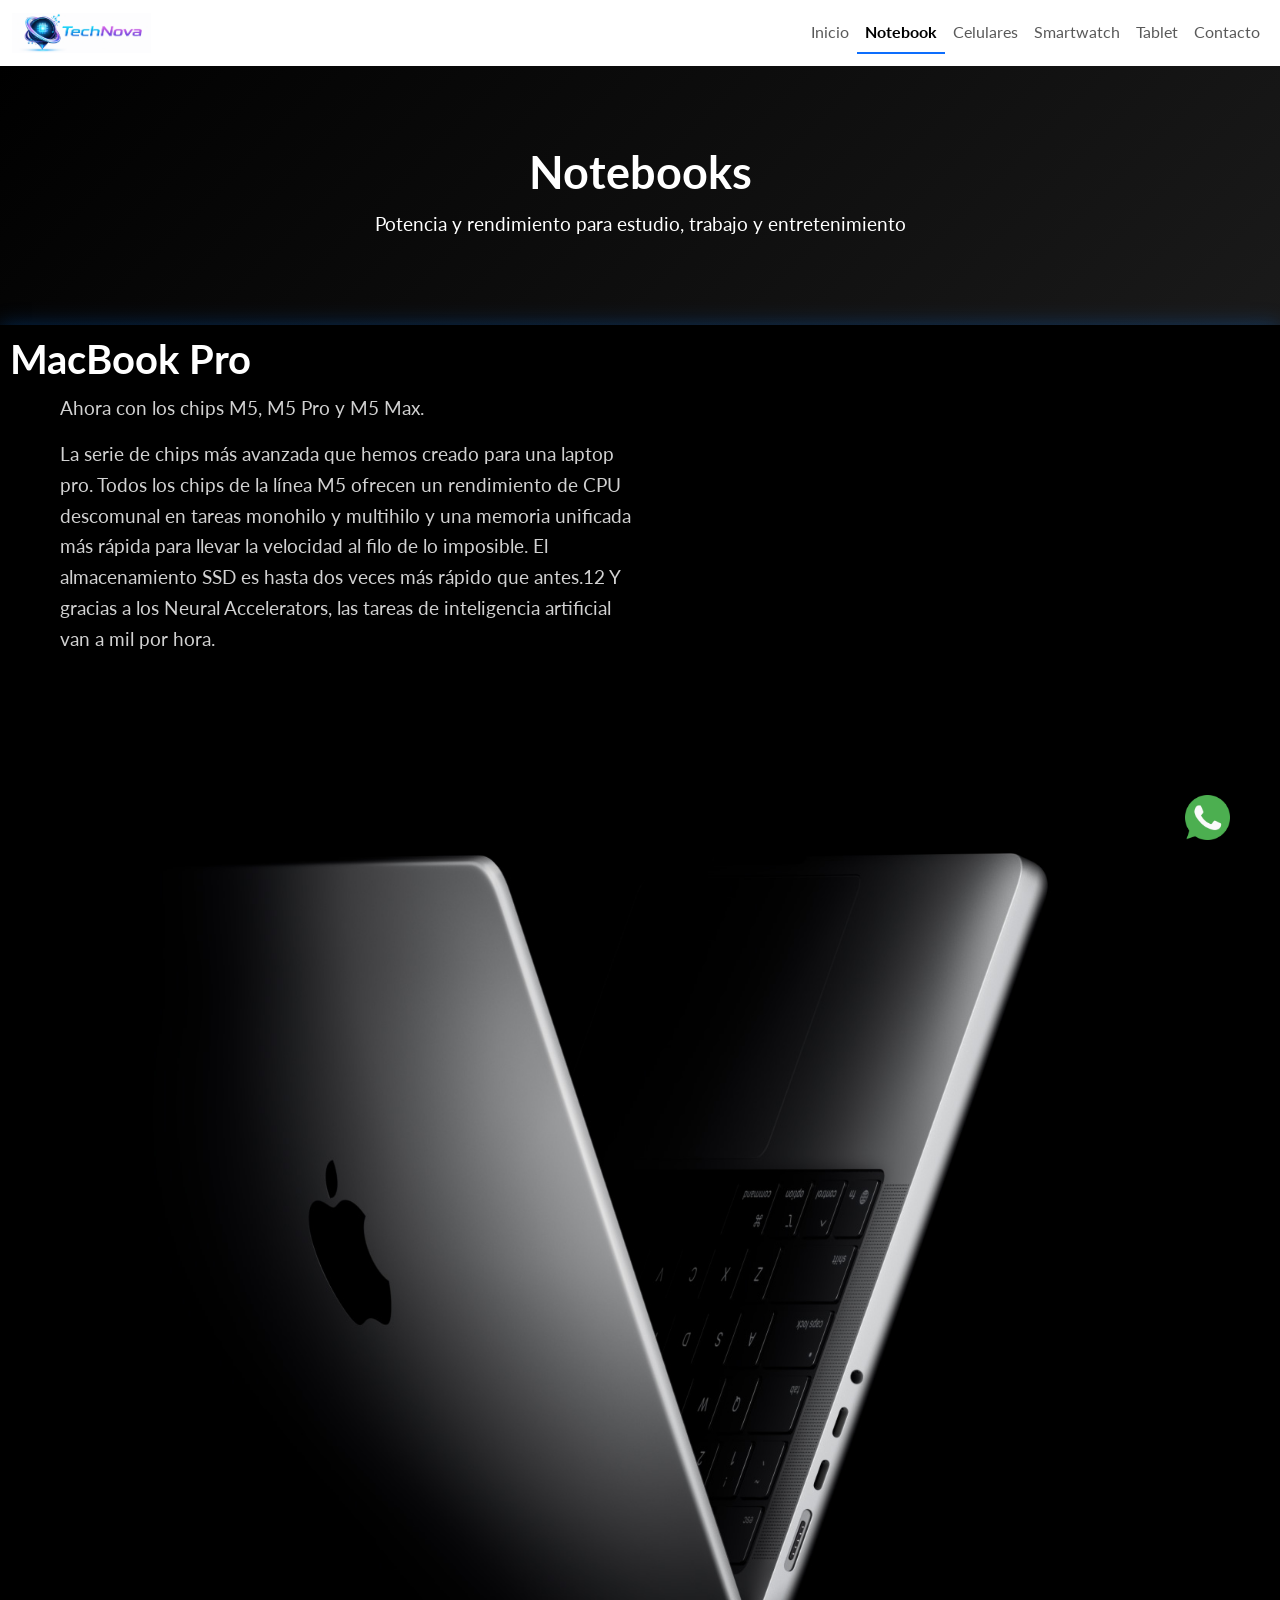
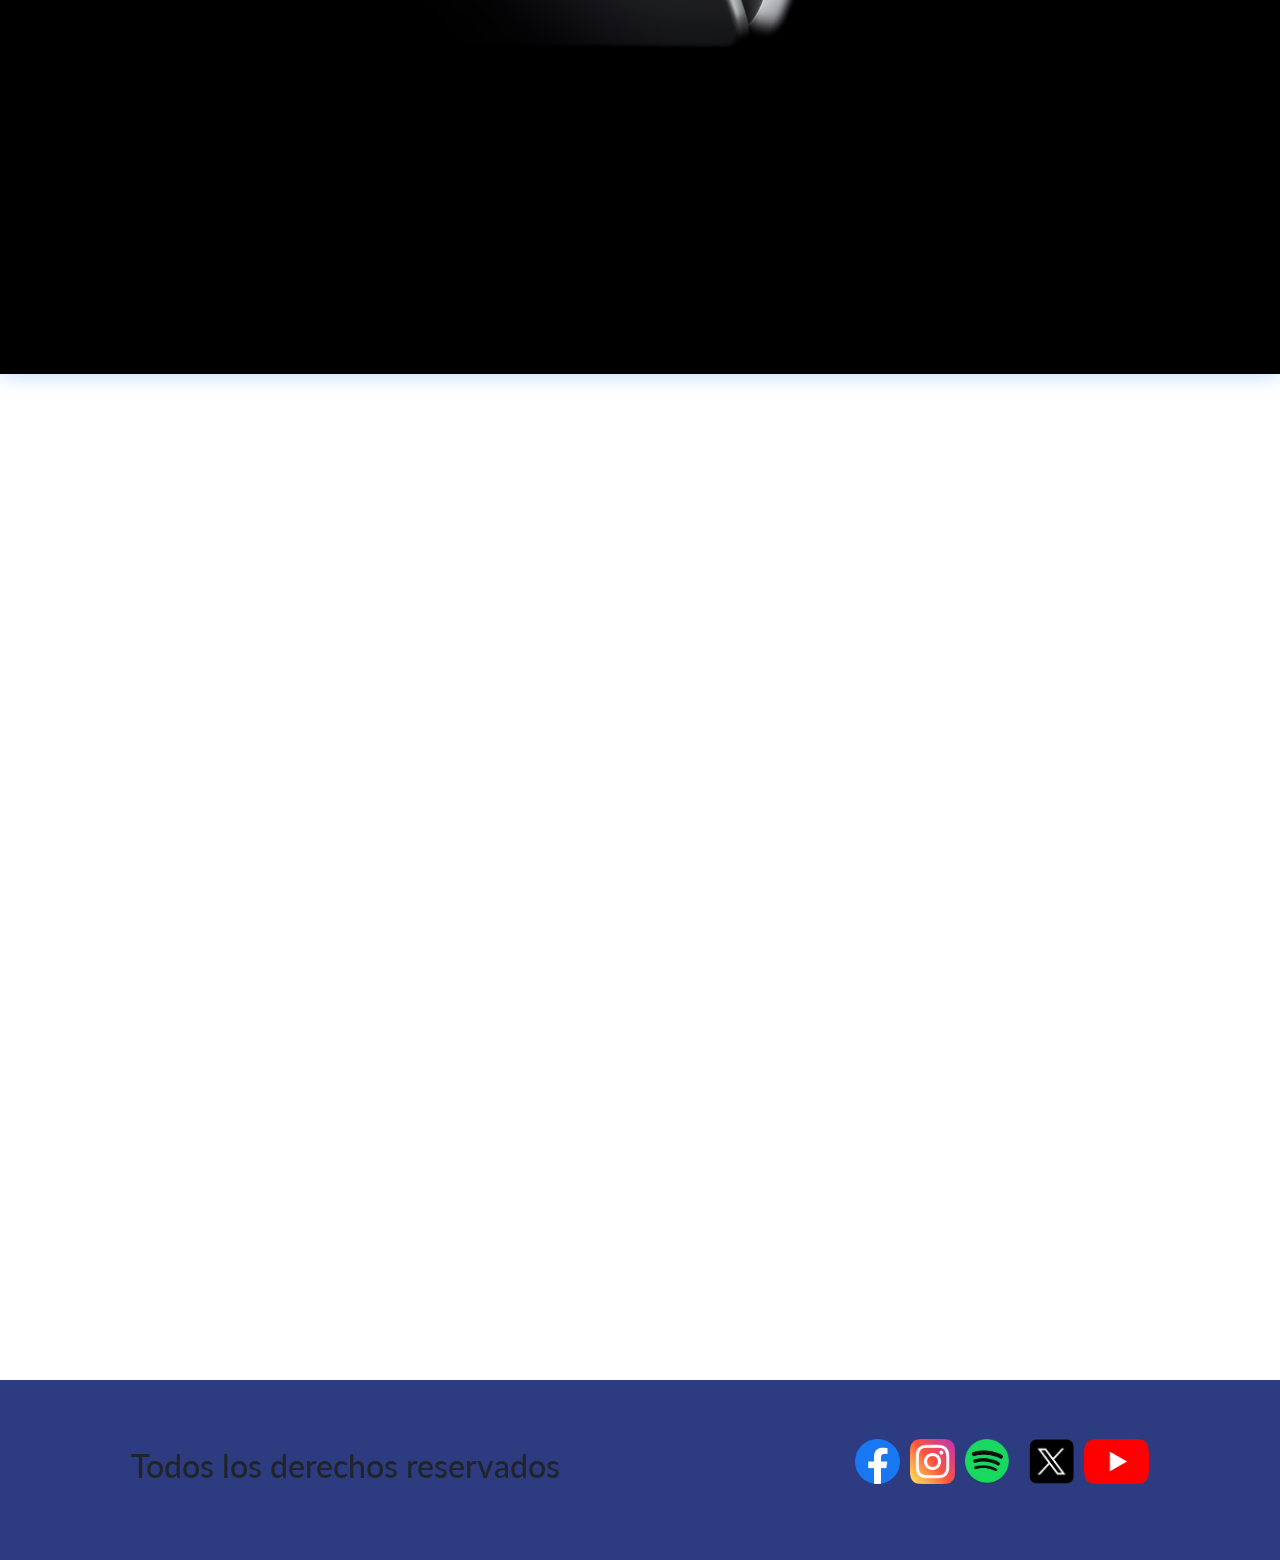
<file: pages/notebook.html>
<!DOCTYPE html>
<html lang="es-ar">

<head>
    <meta charset="UTF-8">
    <meta name="viewport" content="width=device-width, initial-scale=1.0">
    <title>TechNova - Notebook</title>
    <!-- link de bootstrap -->
    <link href="https://cdn.jsdelivr.net/npm/bootstrap@5.3.8/dist/css/bootstrap.min.css" rel="stylesheet"
        integrity="sha384-sRIl4kxILFvY47J16cr9ZwB07vP4J8+LH7qKQnuqkuIAvNWLzeN8tE5YBujZqJLB" crossorigin="anonymous">
    <!-- CSS -->
    <link rel="stylesheet" href="../styles/styles.css">
    <!-- Favicon -->
    <link rel="shortcut icon" href="../assets/TechNova-fondo-blanco.png" type="image/x-icon">
    <!-- link de AOS -->
    <link href="https://unpkg.com/aos@2.3.1/dist/aos.css" rel="stylesheet">
    <!--SEO -->
    <meta name="description" content="Descubrí notebooks de última generación con alto rendimiento, diseño moderno y potencia para trabajar, estudiar o crear. Encontrá la mejor tecnología en TechNova.">
    <meta name="keywords" content="notebooks, laptops, computadoras portátiles, notebooks última generación, tecnología notebook">
    <meta name="owner" content="Fabricio Scasciafratti">
    <meta name="author" content="Fabricio Scasciafratti">
    <!--Open Graph -->
    <meta property="og:title" content="TechNova - Notebook">
    <meta property="og:url" content="https://tech-nova-zeta.vercel.app/">
    <meta property="og:image" content="https://tech-nova-zeta.vercel.app/assets/TechNova2-fondo-blanco.png">
    <meta property="og:description" content="Descubrí notebooks de última generación con alto rendimiento, diseño moderno y potencia para trabajar, estudiar o crear. Encontrá la mejor tecnología en TechNova.">
</head>
</head>

<body>
    <header>

        <nav class="navbar navbar-expand-lg bg-body">
            <div class="container-fluid">
                <a class="navbar-brand" href="../index.html">
                    <img src="../assets/TechNova2-fondo-blanco.png" alt="Logo de un chip " class="logo">
                </a>
                <button class="navbar-toggler" type="button" data-bs-toggle="collapse"
                    data-bs-target="#navbarNavDropdown" aria-controls="navbarNavDropdown" aria-expanded="false"
                    aria-label="Toggle navigation">
                    <span class="navbar-toggler-icon"></span>
                </button>
                <div class="collapse navbar-collapse" id="navbarNavDropdown">
                    <ul class="navbar-nav">
                        <li class="nav-item">
                            <a class="nav-link " aria-current="page" href="../index.html">Inicio</a>
                        </li>
                        <li class="nav-item">
                            <a class="nav-link active" href="./notebook.html">Notebook</a>
                        </li>
                        <li class="nav-item">
                            <a class="nav-link" href="./celulares.html">Celulares</a>
                        </li>
                        <li class="nav-item">
                            <a class="nav-link" href="./smartwatch.html">Smartwatch</a>
                        </li>
                        <li class="nav-item">
                            <a class="nav-link" href="./tablet.html">Tablet</a>
                        </li>
                        <li class="nav-item">
                            <a class="nav-link" href="./contacto.html">Contacto</a>
                        </li>
                    </ul>
                </div>
            </div>
        </nav>

    </header>
    <main class="home">
        
        <section class="hero-notebook">
            <h1>Notebooks</h1>
            <p>Potencia y rendimiento para estudio, trabajo y entretenimiento</p>
        </section>

        <section class="grid-notebook">
            <article class="note-1" data-aos="fade-up">
                <h2>Dell portátil Latitude 7455</h2>
                <img src="../assets/dell-latitude-7455-carrito2.png" alt="portatil Dell" class="carrito">
            </article>
            <article class="note-2" data-aos="fade-up">
                <p>
                    <button class="btn btn-primary" type="button" data-bs-toggle="collapse"
                        data-bs-target="#collapse-desc-dell" aria-expanded="false" aria-controls="collapse-desc-dell">
                        Ver descripción
                    </button>
                </p>
                <div style="min-height: 120px;">
                    <div class="collapse" id="collapse-desc-dell">
                        <div class="card card-body ms-3 mb-2" style="width: 95%;">
                            Portátil de 14 pulgadas con un rendimiento revolucionario incluso sin conexión a una fuente
                            de
                            alimentación. Optimiza tu flujo de trabajo con la potente IA integrada y una duración de la
                            batería
                            extraordinaria.Con una pantalla de 14 pulgadas de primera categoría, teclado y panel táctil
                            de alta
                            calidad, amplia conectividad y altavoces sorprendentemente efectivos, esta Latitude es una
                            excelente
                            computadora portátil empresarial.El primer Latitude con IA de última generación[2], y el
                            primero con
                            Windows 11 Arm®, cuenta con una potente IA y una velocidad y eficiencia excepcionales en un
                            diseño
                            Latitude de primera calidad. El Latitude 7455, que funciona con Snapdragon® X Elite, afronta
                            sin
                            esfuerzo las cargas de trabajo complejas y ofrece una batería con una duración
                            revolucionaria.Snapdragon® X Elite de 12 núcleos con Dual Core Boost.El chip dedicado para
                            IA mejora
                            la eficiencia en el uso de la energía, prolonga la duración de la batería y funciona de
                            forma
                            silenciosa. Admite 45 TOPS.
                        </div>
                    </div>
                </div>

            </article>
            <article class="note-3" data-aos="fade-up">
                <h2>Lenovo ThinkPad T16 Gen 4</h2>
                <img src="../assets/lenovo-thinkpad-t16-carrito.jpg" alt="portatil lenovo" class="carrito">
            </article>
            <article class="note-4" data-aos="fade-up">
                <p>
                    <button class="btn btn-primary" type="button" data-bs-toggle="collapse"
                        data-bs-target="#collapse-desc-lenovo" aria-expanded="false" aria-controls="collapse-desc-dell">
                        Ver descripción
                    </button>
                </p>
                <div style="min-height: 120px;">
                    <div class="collapse" id="collapse-desc-lenovo">
                        <div class="card card-body ms-3 mb-2" style="width: 95%;">
                            Experimenta la computación de IA de alto rendimiento y la eficiencia energética en tus trayectos con
                            los procesadores AMD Ryzen™ AI Pro de la laptop ThinkPad T16 4ta Gen de 16". Dale energía a tu
                            trabajo creativo con los vívidos gráficos de AMD Radeon™. Aprovecha al máximo el rendimiento óptimo
                            impulsado por IA para aumentar tu productividad y mejorar tu experiencia de trabajo remoto o
                            híbrido.Copilot+ utiliza capacidades avanzadas de IA para mejorar la administración de tareas a
                            través de sugerencias en tiempo real, automatización de procesos e información personalizada.
                            Aprende tus preferencias y te apoya sin problemas en las tareas, desde crear documentos hasta
                            redactar comunicaciones. Además, con el toque de una tecla, Copilot empieza a ayudarte a mantenerte
                            a la vanguardia en entornos de ritmo acelerado.La laptop ThinkPad T16 4ta Gen cuenta con protección
                            multinivel con las soluciones de seguridad de ThinkShield. Un módulo de plataforma de confianza
                            independiente cifra tus datos críticos. La biometría proporciona un inicio de sesión seguro con un
                            lector de huellas dactilares y el reconocimiento facial con la cámara infrarroja. Disfruta de la
                            detección y defensa de amenazas mejoradas con IA, incluso por debajo del sistema operativo.</p>
                        </div>
                    </div>
                </div>
            </article>
            <article class="note-5">
                <h2 data-aos="fade-up">MacBook Pro</h2>
                <p data-aos="fade-up">Ahora con los chips M5, M5 Pro y M5 Max.</p>
                <p data-aos="fade-up">La serie de chips más avanzada que hemos creado para una laptop pro. Todos los chips de la línea M5
                    ofrecen un rendimiento de CPU descomunal en tareas monohilo y multihilo y una memoria unificada más
                    rápida para llevar la velocidad al filo de lo imposible. El almacenamiento SSD es hasta dos veces
                    más rápido que antes.12 Y gracias a los Neural Accelerators, las tareas de inteligencia artificial
                    van a mil por hora.</p>
                <img src="../assets/macBook-pro-m5-carrito2.jpg" alt="laptops MacBook" class="carrito" data-aos="fade-up">
            </article>
            <article class="note-6" data-aos="fade-up">
                <p>
                    <button class="btn btn-primary" type="button" data-bs-toggle="collapse"
                        data-bs-target="#collapseWidthExample" aria-expanded="false"
                        aria-controls="collapseWidthExample">
                        Ver descripción
                    </button>
                </p>
                <div style="min-height: 120px;">
                    <div class="collapse" id="collapseWidthExample">
                        <div class="card card-body ms-3" style="width: 95%;">
                            Modelo de 14 pulgadas.
                            Ahora con los superpoderes del chip M5.El chip M5 se une a los chips M4 Pro y M4 Max. Todos
                            ofrecen
                            un rendimiento de CPU descomunal en tareas monohilo y multihilo y una memoria unificada más
                            rápida
                            para llevar la velocidad al filo de lo imposible. Y gracias a los Neural Accelerators del
                            chip M5,
                            las tareas de inteligencia artificial van a mil por hora.Un Neural Accelerator está
                            integrado en
                            cada núcleo del GPU del chip M5. Esto acelera de forma radical las tareas de inteligencia
                            artificial
                            como la generación de imágenes a partir de modelos de difusión y el procesamiento de prompts
                            en
                            grandes modelos de lenguaje (LLM). Y el Neural Engine de 16 núcleos impulsa las
                            funcionalidades de
                            Apple Intelligence para que la IA, ejecutada en el dispositivo, tenga gran potencia y
                            eficiencia
                            energética.La MacBook Pro tiene la mayor duración de batería en una Mac: hasta 24 horas. Y
                            en sólo
                            30 minutos puede cargarse hasta un 50%. La magia de la carga rápida.47 Todos los modelos
                            mantienen
                            su gran rendimiento estén o no conectados a la corriente. Así, podrás avanzar en todos tus
                            proyectos
                            sin necesidad de volver por tu cargador.
                        </div>
                    </div>
                </div>
            </article>
        </section>

    </main>

    <footer>
        <h2>Todos los derechos reservados</h2>
        <nav>
            <ul class="redsoc-link">
                <li>
                    <a href="https://www.facebook.com/?locale=es_LA" target="_blank">
                        <img src="../assets/logos-red-social/facebook.png" alt="Logo de facebook"
                            class="logos-red-social">
                    </a>
                </li>
                <li>
                    <a href="https://www.instagram.com/" target="_blank">
                        <img src="../assets/logos-red-social/instagram.png" alt="Logo de instagram"
                            class="logos-red-social">
                    </a>
                </li>
                <li>
                    <a href="https://open.spotify.com/intl-es" target="_blank">
                        <img src="../assets/logos-red-social/spotify.png" alt="Logo de spotify"
                            class="logos-red-social">
                    </a>
                </li>
                <li>
                    <a href="https://www.whatsapp.com/?lang=es" target="_blank" class="rs-wha">
                        <img src="../assets/logos-red-social/whatsapp.png" alt="Logo de whatsapp"
                            class="logos-red-social">
                    </a>
                </li>
                <li>
                    <a href="https://x.com/?lang=es" target="_blank">
                        <img src="../assets/logos-red-social/x.png" alt="Logo de X" class="logos-red-social">
                    </a>
                </li>
                <li>
                    <a href="https://www.youtube.com/" target="_blank">
                        <img src="../assets/logos-red-social/yt.png" alt="Logo de youtube" class="logos-red-social">
                    </a>
                </li>
            </ul>
        </nav>

    </footer>
    <script src="https://cdn.jsdelivr.net/npm/bootstrap@5.3.8/dist/js/bootstrap.bundle.min.js"
        integrity="sha384-FKyoEForCGlyvwx9Hj09JcYn3nv7wiPVlz7YYwJrWVcXK/BmnVDxM+D2scQbITxI"
        crossorigin="anonymous"></script>
    <!-- script de AOS -->
    <script src="https://unpkg.com/aos@2.3.1/dist/aos.js"></script>
    <script>
        AOS.init();
    </script>
</body>

</html>
</file>
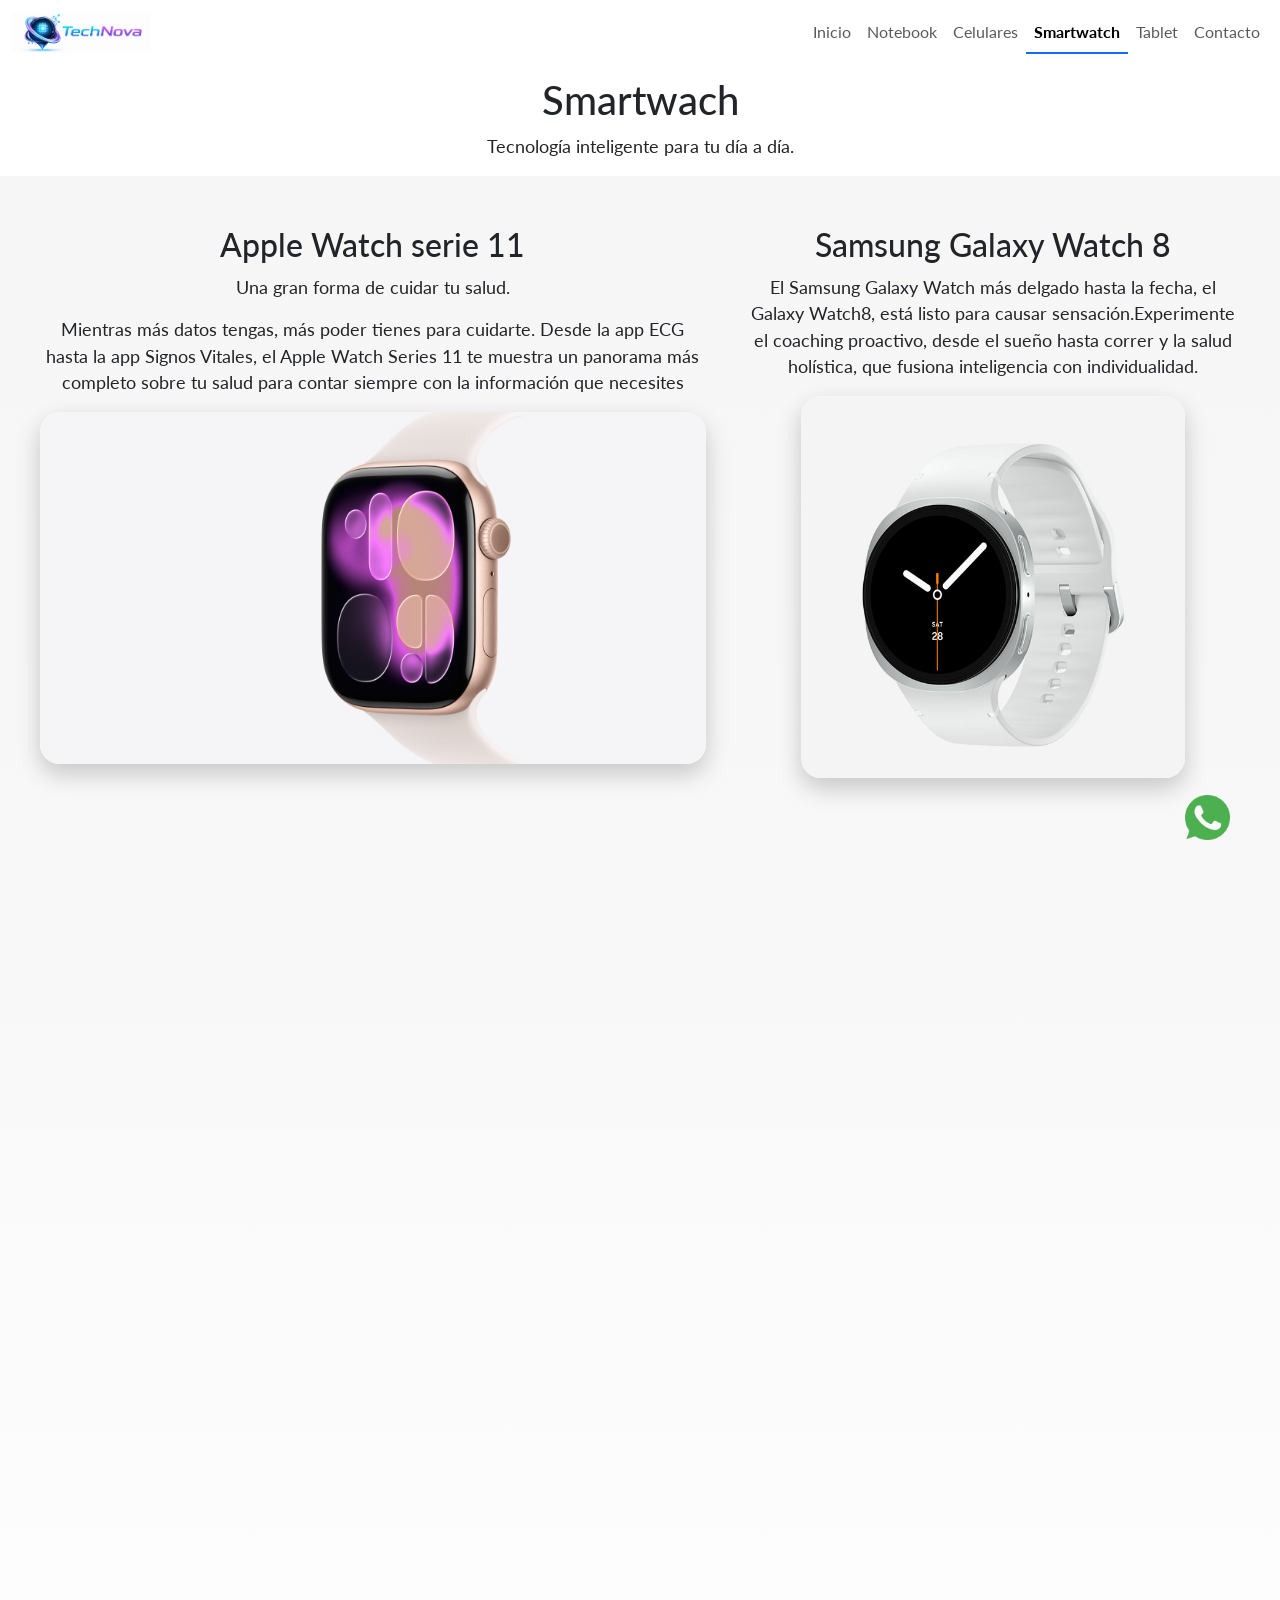
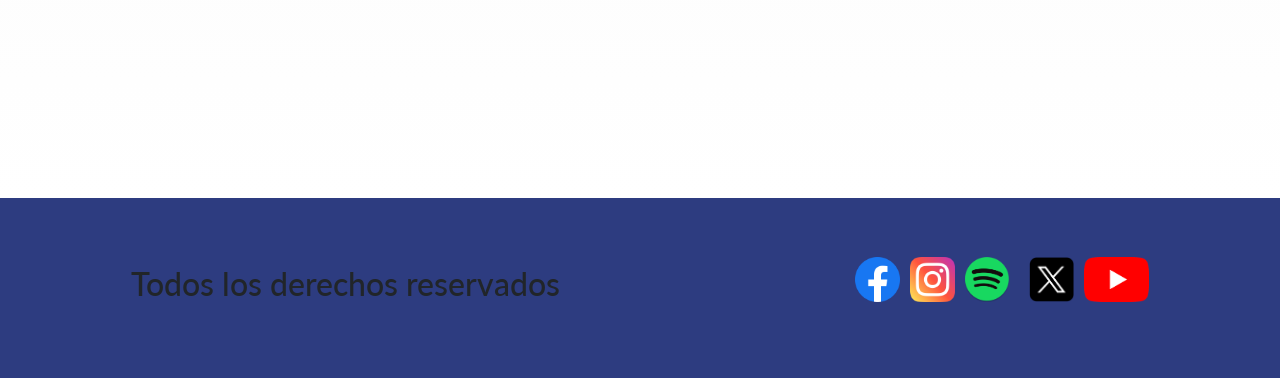
<file: pages/smartwatch.html>
<!DOCTYPE html>
<html lang="es-ar">

<head>
    <meta charset="UTF-8">
    <meta name="viewport" content="width=device-width, initial-scale=1.0">
    <title>TechNova - Smartwatch</title>
    <!-- link de bootstrap -->
    <link href="https://cdn.jsdelivr.net/npm/bootstrap@5.3.8/dist/css/bootstrap.min.css" rel="stylesheet"
        integrity="sha384-sRIl4kxILFvY47J16cr9ZwB07vP4J8+LH7qKQnuqkuIAvNWLzeN8tE5YBujZqJLB" crossorigin="anonymous">
    <!-- CSS -->
    <link rel="stylesheet" href="../styles/styles.css">
    <!-- Favicon -->
    <link rel="shortcut icon" href="../assets/TechNova-fondo-blanco.png" type="image/x-icon">
    <!-- link de AOS -->
    <link href="https://unpkg.com/aos@2.3.1/dist/aos.css" rel="stylesheet">
    <!--SEO -->
    <meta name="description"
        content="Descubrí smartwatches de última generación con funciones inteligentes, monitoreo de salud y diseño moderno. Encontrá el reloj inteligente ideal en TechNova.">
    <meta name="keywords"
        content="smartwatches, relojes inteligentes, smartwatch tecnología, wearables, smartwatch última generación">
    <meta name="owner" content="Fabricio Scasciafratti">
    <meta name="author" content="Fabricio Scasciafratti">
    <!--Open Graph -->
    <meta property="og:title" content="TechNova - Smartwatch">
    <meta property="og:url" content="https://tech-nova-zeta.vercel.app/">
    <meta property="og:image" content="https://tech-nova-zeta.vercel.app/assets/TechNova2-fondo-blanco.png">
    <meta property="og:description"
        content="Descubrí smartwatches de última generación con funciones inteligentes, monitoreo de salud y diseño moderno. Encontrá el reloj inteligente ideal en TechNova.">
</head>
</head>

<body>
    <header>

        <nav class="navbar navbar-expand-lg bg-body">
            <div class="container-fluid">
                <a class="navbar-brand" href="../index.html">
                    <img src="../assets/TechNova2-fondo-blanco.png" alt="Logo de un chip " class="logo">
                </a>
                <button class="navbar-toggler" type="button" data-bs-toggle="collapse"
                    data-bs-target="#navbarNavDropdown" aria-controls="navbarNavDropdown" aria-expanded="false"
                    aria-label="Toggle navigation">
                    <span class="navbar-toggler-icon"></span>
                </button>
                <div class="collapse navbar-collapse" id="navbarNavDropdown">
                    <ul class="navbar-nav">
                        <li class="nav-item">
                            <a class="nav-link " aria-current="page" href="../index.html">Inicio</a>
                        </li>
                        <li class="nav-item">
                            <a class="nav-link" href="./notebook.html">Notebook</a>
                        </li>
                        <li class="nav-item">
                            <a class="nav-link" href="./celulares.html">Celulares</a>
                        </li>
                        <li class="nav-item">
                            <a class="nav-link active" href="./smartwatch.html">Smartwatch</a>
                        </li>
                        <li class="nav-item">
                            <a class="nav-link" href="./tablet.html">Tablet</a>
                        </li>
                        <li class="nav-item">
                            <a class="nav-link" href="./contacto.html">Contacto</a>
                        </li>
                    </ul>
                </div>
            </div>
        </nav>
    </header>

    <main class="home">
        <h1 data-aos="fade-up">Smartwach</h1>
        <section>
            <p data-aos="fade-up">Tecnología inteligente para tu día a día.</p>
        </section>

        <section class="grid-smartwatch">
            <article class="note-1" data-aos="fade-up">
                <h2>Apple Watch serie 11</h2>
                <p>Una gran forma de cuidar tu salud.</p>
                <p>Mientras más datos tengas, más poder tienes para cuidarte. Desde la app ECG hasta la app Signos
                    Vitales, el Apple Watch Series 11 te muestra un panorama más completo sobre tu salud para contar
                    siempre con la información que necesites</p>
                <img src="../assets/apple-watch-serie11-carrito2.jpg" alt="reloj apple" class="carrito">
            </article>
            <article class="note-2" data-aos="fade-up">

                <p>
                    <button class="btn btn-primary" type="button" data-bs-toggle="collapse"
                        data-bs-target="#collapse-des-watchiphone" aria-expanded="false"
                        aria-controls="collapse-desc-dell">
                        Ver descripción
                    </button>
                </p>
                <div style="min-height: 120px;">
                    <div class="collapse" id="collapse-des-watchiphone">
                        <div class="card card-body bg-body-secondary ms-3" style="width: 95%;">
                            <p>Una gran forma de cuidar tu salud.Mientras más datos tengas, más poder tienes para
                                cuidarte. Desde la
                                app ECG hasta la app Signos Vitales, el Apple Watch Series 11 te muestra un panorama más
                                completo
                                sobre tu salud para contar siempre con la información que necesites. Y ahora, el Series
                                11 da un
                                gran salto en salud cardiaca con una innovadora funcionalidad: notificaciones de
                                hipertensión.La
                                hipertensión, o presión arterial alta, afecta a más de 1,300 millones de adultos en todo
                                el mundo y
                                es una de las principales causas de ataques cardiacos, accidentes cerebrovasculares y
                                enfermedades
                                renales. En muchos casos no se diagnostica porque no suele tener síntomas. E incluso
                                puede pasar
                                inadvertida durante una consulta médica si se hace una sola medición.Despierta con tu
                                Puntuación de
                                Sueño. La calidad del sueño depende de diversos factores, como cuánto duermes, a qué
                                hora te vas a
                                dormir, las veces que te despiertas y el tiempo que pasas en cada fase del sueño. Cada
                                noche, la
                                funcionalidad Puntuación de Sueño analiza estos datos y les otorga una clasificación y
                                un puntaje
                                para ayudarte a comprender la calidad de tu sueño y cómo hacerlo más reparador.Con el
                                Apple Watch
                                Series 11 tus entrenamientos no tienen límites, lo mismo si te estás preparando para
                                correr un
                                maratón o simplemente quieres superar tu propia marca en la piscina. Y como usa métricas
                                útiles para
                                seguirte en todos tus movimientos, podrás optimizar cada sesión y maximizar tu
                                rendimiento.El nuevo
                                diseño con cuatro botones en las esquinas te permite acceder directamente a las
                                funcionalidades que
                                más usas, como Ritmo, Ruta de la Carrera y Entrenamiento Personalizado.</p>

                        </div>
                    </div>
                </div>
            </article>
            <article class="note-3" data-aos="fade-up">
                <h2>Samsung Galaxy Watch 8 </h2>
                <p>El Samsung Galaxy Watch más delgado hasta la fecha, el Galaxy Watch8, está listo para causar
                    sensación.Experimente el coaching proactivo, desde el sueño hasta correr y la salud holística, que
                    fusiona inteligencia con individualidad. </p>
                <img src="../assets/galaxy-watch8-carrito.jpg" alt="reloj samsung silver" class="carrito">
            </article>
            <article class="note-4" data-aos="fade-up">

                <p>
                    <button class="btn btn-primary" type="button" data-bs-toggle="collapse"
                        data-bs-target="#collapse-des-watchsamsung" aria-expanded="false"
                        aria-controls="collapse-desc-dell">
                        Ver descripción
                    </button>
                </p>
                <div style="min-height: 120px;">
                    <div class="collapse" id="collapse-des-watchsamsung">
                        <div class="card card-body bg-body-secondary ms-3" style="width: 95%;">
                            <p>Máximo confort, desde el descanso hasta el entrenamiento.El Samsung Galaxy Watch más
                                delgado hasta la
                                fecha, el Galaxy Watch8, está listo para causar sensación. Ahora, se ha reinventado con
                                audacia,
                                desde el nuevo e icónico diseño de almohadilla hasta el sistema Dynamic Lug System para
                                un ajuste
                                cómodo y ceñido, todo ello mientras se ejecuta con potencia con el procesador de 3 nm.
                                Experimente
                                el coaching proactivo, desde el sueño hasta correr y la salud holística, que fusiona
                                inteligencia
                                con individualidad. Aprovecha al máximo tus momentos con Galaxy AI que te mantiene por
                                delante,
                                coronada con una experiencia One UI totalmente nueva.presentamos el Galaxy Watch8, con
                                un nuevo y
                                atrevido diseño, creado con innovación. Las líneas elegantes que fluyen desde la esfera
                                hasta el
                                cuerpo delgado crean una estética refinada, mientras que el icónico diseño acolchado
                                añade un toque
                                distintivo, completando un look creado para dejar una impresión duradera. Disponible en
                                40 mm y 44
                                mm, en Graphite y Silver.Disfrutá de tu día con mayor comodidad. Con el Dynamic Lug
                                System, el
                                Galaxy Watch8 se asienta más cómodamente en tu muñeca, quedando pegado a la piel con un
                                espacio
                                mínimo entre ambos. Este diseño refinado mejora la estabilidad, lo que da como resultado
                                un ajuste
                                cómodo y estable que apenas se nota. Disfruta más de tu día con la experiencia Galaxy
                                Watch más
                                cómoda que jamás hayas tenido.Descubre si vas por buen camino para envejecer bien con
                                Galaxy Watch8,
                                el primer reloj inteligente del mundo que mide tu nivel de antioxidantes. Coloca el
                                pulgar sobre el
                                sensor para medir los niveles de carotenoides en tu piel y comprueba si tu dieta y tu
                                estilo de vida
                                actuales son saludables. Comprueba tu índice antioxidante para mejorar tu bienestar y
                                reducir el
                                riesgo de enfermedades. </p>
                        </div>
                    </div>
                </div>
            </article>

            <article class="wach-2" data-aos="fade-up">
                <h2>Xiaomi Watch S4</h2>
                <p>Es hora de brillar</p>
                <p>Pantalla AMOLED de 41mm con diseño delgado y elegante.Monitoreo de salud mejorado con plan de mejora
                    del sueño.Seguimiento de temperatura de la piel para predicciones avanzadas del ciclo femenino.Hasta
                    8 días de duración de batería en uso ligero.</p>
                <img src="../assets/xiaomi-watch-S4-carrito.jpg" alt="reloj xiaomi" class="carrito">
            </article>
            <article class="wach-1" data-aos="fade-up">

                <p>
                    <button class="btn btn-primary" type="button" data-bs-toggle="collapse"
                        data-bs-target="#collapse-des-watchxiaomi" aria-expanded="false"
                        aria-controls="collapse-desc-dell">
                        Ver descripción
                    </button>
                </p>
                <div style="min-height: 120px;">
                    <div class="collapse" id="collapse-des-watchxiaomi">
                        <div class="card card-body bg-body-secondary ms-3 mb-2" style="width: 95%;">
                            <p>Pantalla deslumbrante y claridad excepcional.Incorpora una gran pantalla AMOLED de 1.43"
                                que ofrece
                                imágenes nítidas y fluidas, con un impresionante brillo HBM de hasta 1500 nits.Una
                                batería de hasta
                                15 días* te ofrece más de 2 semanas de uso, para que no tengas que llevar el cargador en
                                viajes
                                cortos.5 minutos de carga rápida brindan 2 días de uso. Carga tu reloj mientras te
                                duchas o te
                                cepillas los dientes. La corona giratoria mejorada ofrece una experiencia táctil
                                refinada. Gira para
                                acceder rápidamente a widgets y previsualizar mensajes, mejorando la eficiencia de
                                lectura. Marco de
                                aleación de aluminio con un acabado brillante similar al acero inoxidable, producido
                                mediante un
                                proceso PVD.El Xiaomi Watch S4 se inspira en los relojes tradicionales y ofrece una
                                variedad de
                                biseles icónicos e intercambiables, elaborados con materiales de alta calidad que
                                reflejan estilos
                                únicos y creativos. Monitorea frecuencia cardíaca, estrés, oxígeno en sangre y sueño. Un
                                informe de
                                examen físico rápido se genera en aproximadamente 60 segundos.La combinación de un
                                módulo de
                                monitoreo de frecuencia cardíaca de alta precisión y un algoritmo propio mejora la
                                precisión del
                                monitoreo en el reloj hasta un 98%*. Más de 150 modos deportivos, ideal para todo tipo
                                de
                                actividades. El chip GNSS de doble frecuencia ofrece una ubicación precisa a través de
                                cinco
                                sistemas satelitales para registrar rápidamente actividades al aire libre. </p>

                        </div>
                    </div>
                </div>
            </article>

        </section>

    </main>
    <footer>
        <h2>Todos los derechos reservados</h2>
        <nav>
            <ul class="redsoc-link">
                <li>
                    <a href="https://www.facebook.com/?locale=es_LA" target="_blank">
                        <img src="../assets/logos-red-social/facebook.png" alt="Logo de facebook"
                            class="logos-red-social">
                    </a>
                </li>
                <li>
                    <a href="https://www.instagram.com/" target="_blank">
                        <img src="../assets/logos-red-social/instagram.png" alt="Logo de instagram"
                            class="logos-red-social">
                    </a>
                </li>
                <li>
                    <a href="https://open.spotify.com/intl-es" target="_blank">
                        <img src="../assets/logos-red-social/spotify.png" alt="Logo de spotify"
                            class="logos-red-social">
                    </a>
                </li>
                <li>
                    <a href="https://www.whatsapp.com/?lang=es" target="_blank" class="rs-wha">
                        <img src="../assets/logos-red-social/whatsapp.png" alt="Logo de whatsapp"
                            class="logos-red-social">
                    </a>
                </li>
                <li>
                    <a href="https://x.com/?lang=es" target="_blank">
                        <img src="../assets/logos-red-social/x.png" alt="Logo de X" class="logos-red-social">
                    </a>
                </li>
                <li>
                    <a href="https://www.youtube.com/" target="_blank">
                        <img src="../assets/logos-red-social/yt.png" alt="Logo de youtube" class="logos-red-social">
                    </a>
                </li>
            </ul>
        </nav>

    </footer>
    <script src="https://cdn.jsdelivr.net/npm/bootstrap@5.3.8/dist/js/bootstrap.bundle.min.js"
        integrity="sha384-FKyoEForCGlyvwx9Hj09JcYn3nv7wiPVlz7YYwJrWVcXK/BmnVDxM+D2scQbITxI"
        crossorigin="anonymous"></script>
    <!-- script de AOS -->
    <script src="https://unpkg.com/aos@2.3.1/dist/aos.js"></script>
    <script>
        AOS.init();
    </script>
</body>

</html>
</file>
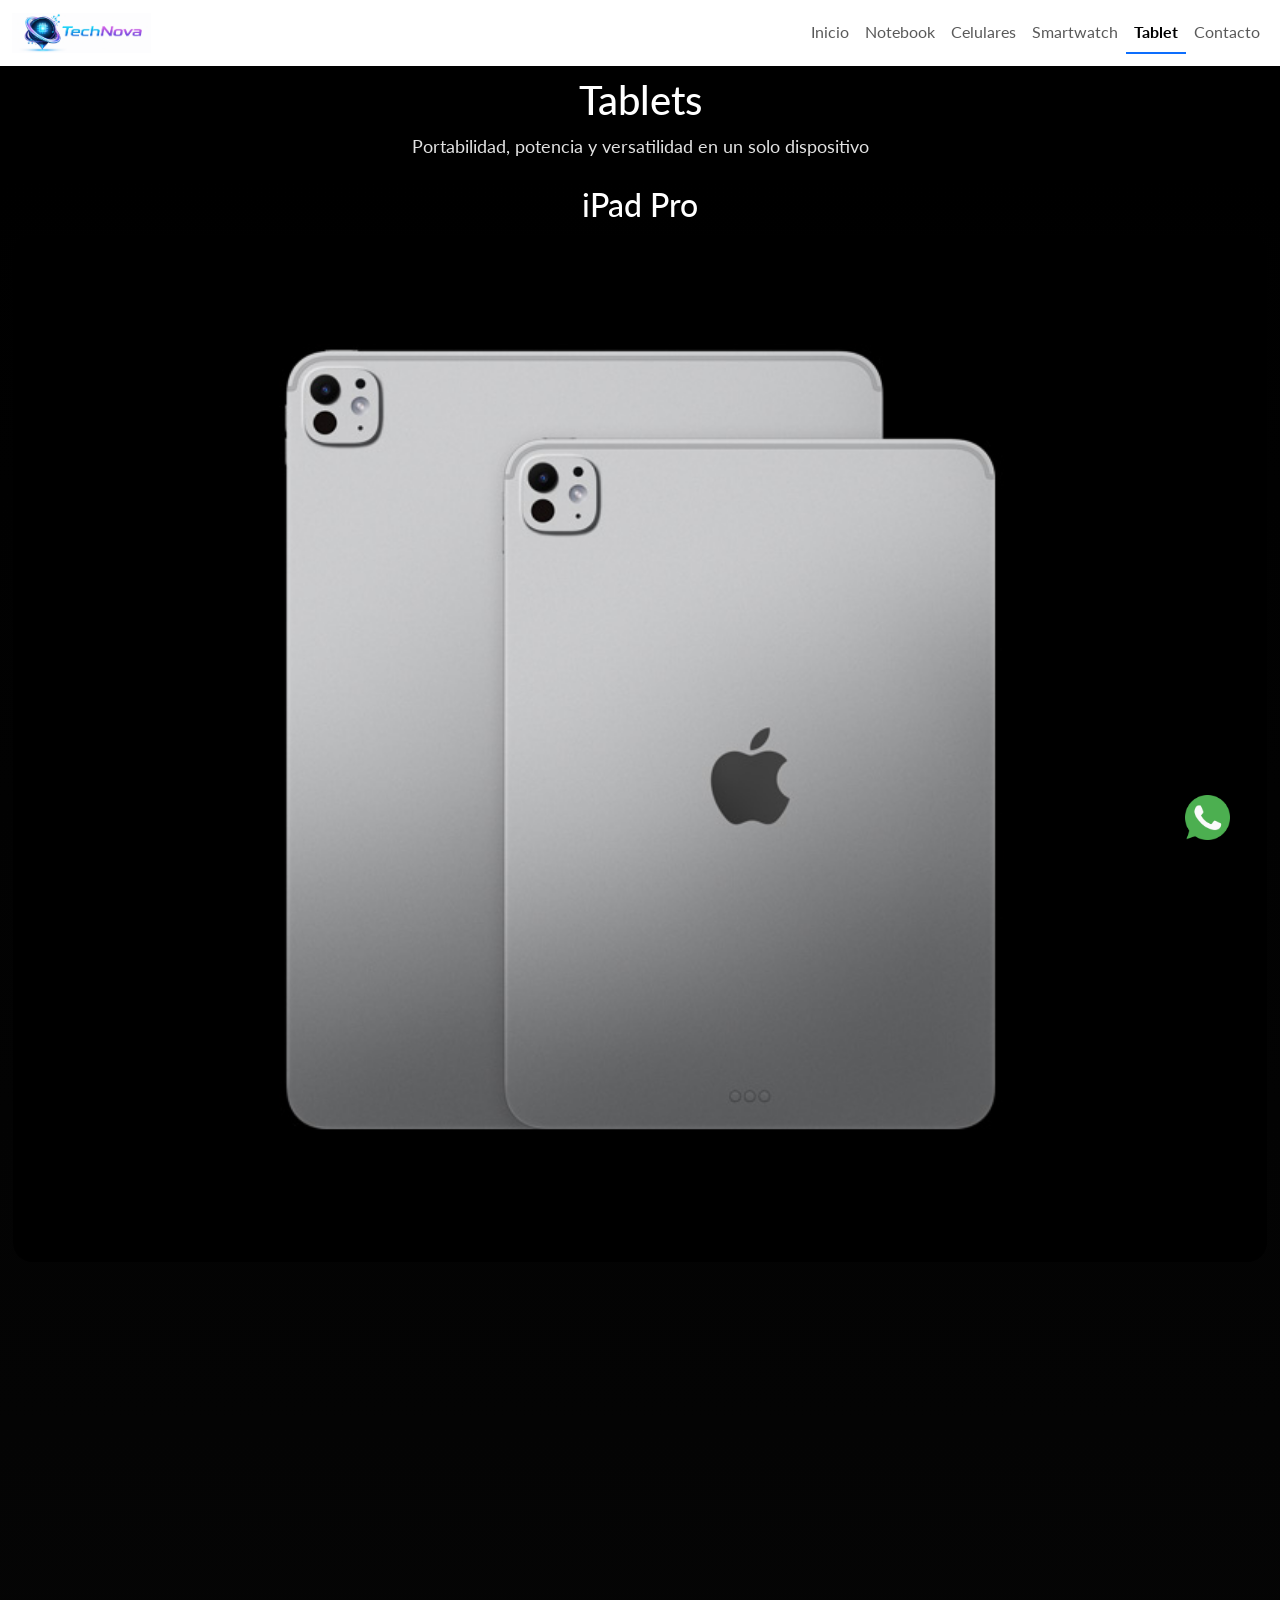
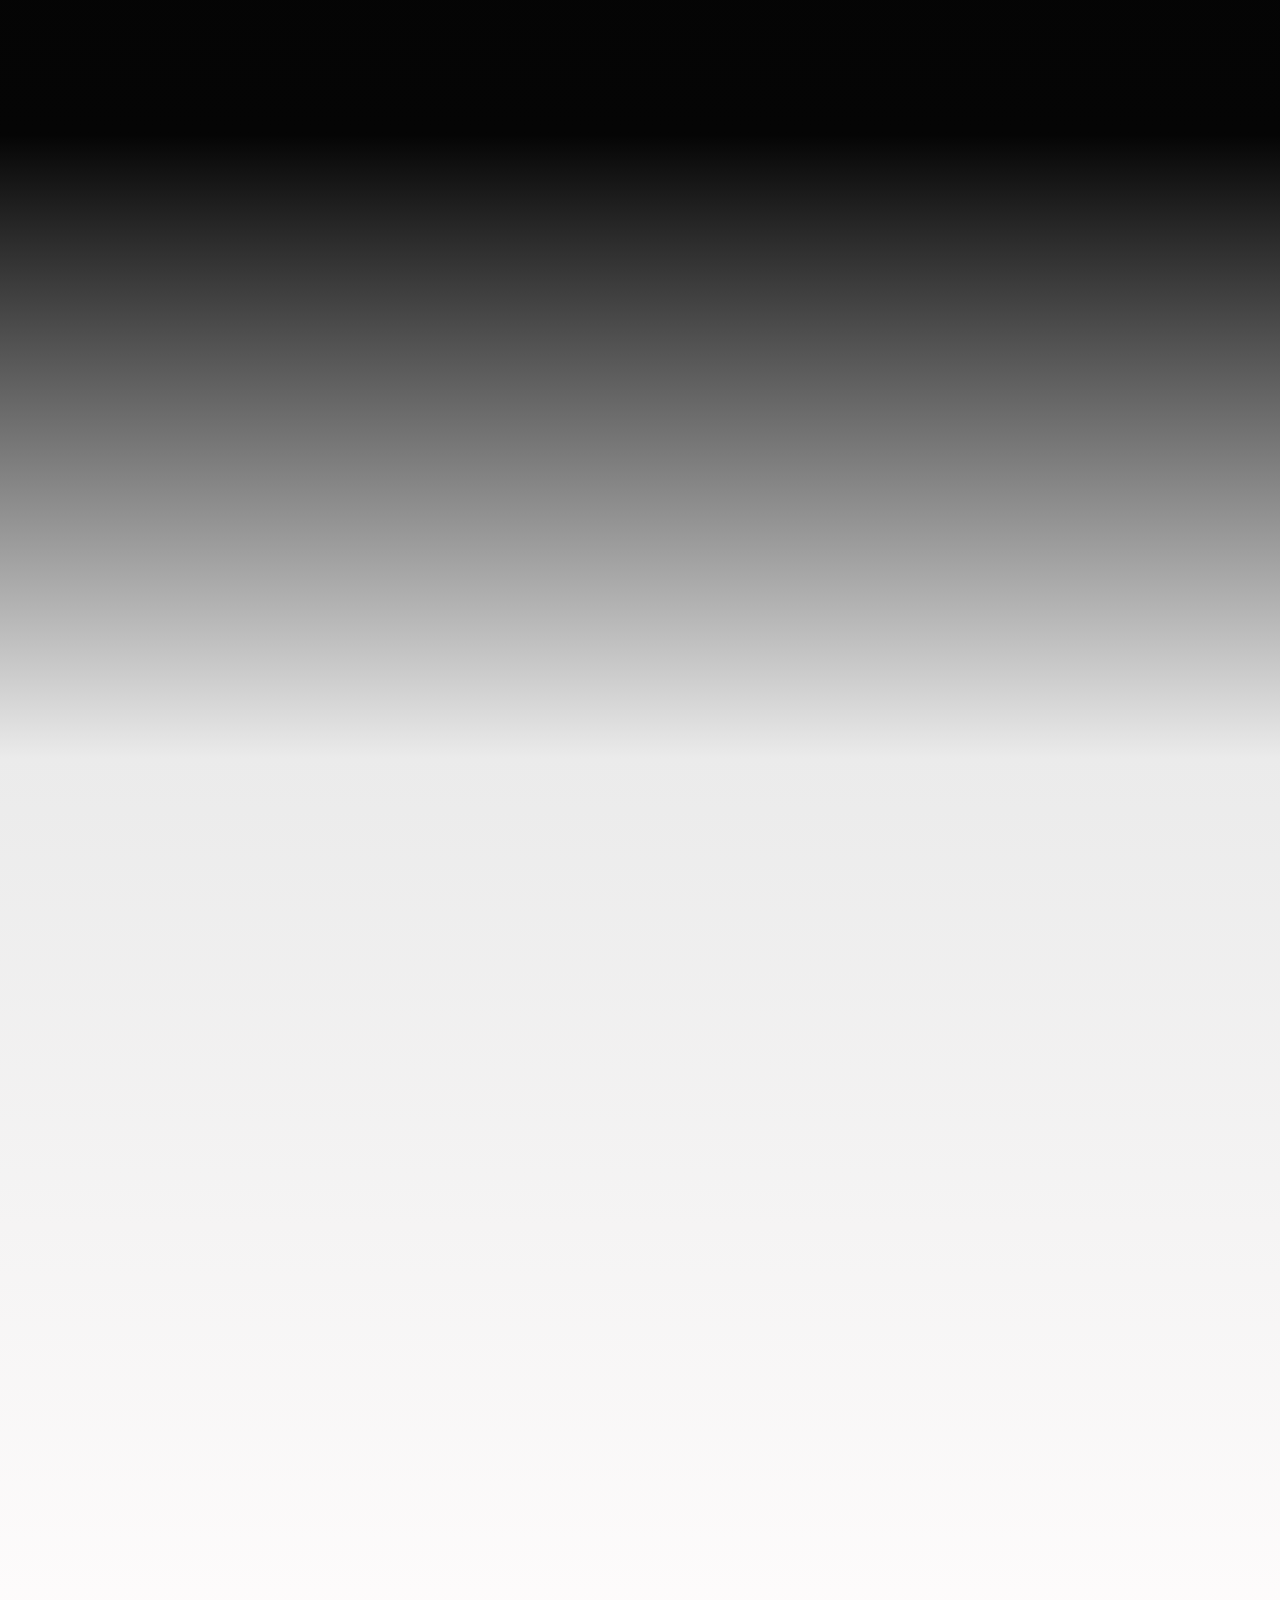
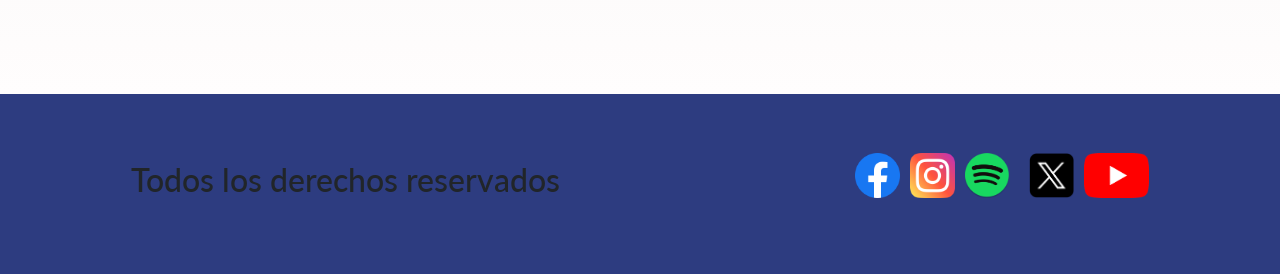
<file: pages/tablet.html>
<!DOCTYPE html>
<html lang="es-ar">

<head>
    <meta charset="UTF-8">
    <meta name="viewport" content="width=device-width, initial-scale=1.0">
    <title>TechNova - Tablet</title>
    <!-- link de bootstrap -->
    <link href="https://cdn.jsdelivr.net/npm/bootstrap@5.3.8/dist/css/bootstrap.min.css" rel="stylesheet"
        integrity="sha384-sRIl4kxILFvY47J16cr9ZwB07vP4J8+LH7qKQnuqkuIAvNWLzeN8tE5YBujZqJLB" crossorigin="anonymous">
    <!-- CSS -->
    <link rel="stylesheet" href="../styles/styles.css">
    <!-- Favicon -->
    <link rel="shortcut icon" href="../assets/TechNova-fondo-blanco.png" type="image/x-icon">
    <!-- link de AOS -->
    <link href="https://unpkg.com/aos@2.3.1/dist/aos.css" rel="stylesheet">
    <!--SEO -->
    <meta name="description"
        content="Descubrí tablets de última generación con gran rendimiento, pantalla de alta calidad y diseño moderno. Encontrá la tablet ideal para estudiar, trabajar o entretenerte en TechNova.">
    <meta name="keywords"
        content="tablets, tablet tecnología, tablet última generación, dispositivos móviles, tablets modernas">
    <meta name="owner" content="Fabricio Scasciafratti">
    <meta name="author" content="Fabricio Scasciafratti">
    <!--Open Graph -->
    <meta property="og:title" content="TechNova - Tablet">
    <meta property="og:url" content="https://tech-nova-zeta.vercel.app/">
    <meta property="og:image" content="https://tech-nova-zeta.vercel.app/assets/TechNova2-fondo-blanco.png">
    <meta property="og:description"
        content="Descubrí tablets de última generación con gran rendimiento, pantalla de alta calidad y diseño moderno. Encontrá la tablet ideal para estudiar, trabajar o entretenerte en TechNova.">
</head>
</head>

<body>
    <header>

        <nav class="navbar navbar-expand-lg bg-body">
            <div class="container-fluid">
                <a class="navbar-brand" href="../index.html">
                    <img src="../assets/TechNova2-fondo-blanco.png" alt="Logo de un chip " class="logo">
                </a>
                <button class="navbar-toggler" type="button" data-bs-toggle="collapse"
                    data-bs-target="#navbarNavDropdown" aria-controls="navbarNavDropdown" aria-expanded="false"
                    aria-label="Toggle navigation">
                    <span class="navbar-toggler-icon"></span>
                </button>
                <div class="collapse navbar-collapse" id="navbarNavDropdown">
                    <ul class="navbar-nav">
                        <li class="nav-item">
                            <a class="nav-link" aria-current="page" href="../index.html">Inicio</a>
                        </li>
                        <li class="nav-item">
                            <a class="nav-link" href="./notebook.html">Notebook</a>
                        </li>
                        <li class="nav-item">
                            <a class="nav-link" href="./celulares.html">Celulares</a>
                        </li>
                        <li class="nav-item">
                            <a class="nav-link" href="./smartwatch.html">Smartwatch</a>
                        </li>
                        <li class="nav-item">
                            <a class="nav-link active" href="./tablet.html">Tablet</a>
                        </li>
                        <li class="nav-item">
                            <a class="nav-link" href="./contacto.html">Contacto</a>
                        </li>
                    </ul>
                </div>
            </div>
        </nav>
    </header>
    <main class="home">
        <section class="text-intro">
            <h1 data-aos="fade-up">Tablets</h1>
            <p data-aos="fade-up">Portabilidad, potencia y versatilidad en un solo dispositivo</p>
        </section>
        <section class="grid-tab">
            <article class="note-1" data-aos="fade-up">
                <h2>iPad Pro</h2>
                <img src="../assets/ipad-pro-carrito.jpg" alt="tablet de apple blanca" class="carrito">
            </article>
            <article class="note-2">
                <p data-aos="fade-up">El chip M5 desafía los límites de lo que es posible con el iPad Pro para ofrecer
                    un rendimiento y una
                    eficiencia nunca antes vistos. Un GPU de 10 núcleos de última generación con nuevos y poderosos
                    Neural Accelerators acelera a fondo las tareas de IA, desde la generación de tokens en grandes
                    modelos de lenguaje (LLM) hasta imágenes generativas. Además, el rendimiento multihilo del CPU y una
                    memoria más rápida ofrecen una velocidad revolucionaria para tus flujos de trabajo.iPadOS 26 estrena
                    un espectacular diseño con Liquid Glass y trae mejoras revolucionarias que llevan la productividad
                    en el iPad Pro a un nuevo nivel. El nuevo e intuitivo sistema de ventanas te brinda más poder y
                    flexibilidad. Usa apps profesionales, disfruta los mejores juegos y domina proyectos creativos de
                    cualquier tamaño con una interfaz táctil tan intuitiva que te va a encantar desde el primer
                    toque.Productividad de otro nivel. Abre más ventanas al mismo tiempo, cambia su tamaño, organízalas
                    como quieras y divide tu pantalla en tercios o cuartos.Captura y edita imágenes con HDR Inteligente
                    y videos ProRes hasta 4K. Abre y manipula escenas 3D de gran tamaño. Y ejecuta modelos de IA más
                    complejos, todo con apps profesionales.El iPad Pro está diseñado para Apple Intelligence. Crea,
                    comunícate y haz de todo sin esfuerzo. Y gracias a las avanzadas protecciones de privacidad, tu
                    tranquilidad está asegurada.La revolucionaria tecnología OLED en tándem le permite a la pantalla
                    Ultra Retina XDR ofrecer un brillo asombroso, un contraste preciso y un rendimiento de rango
                    dinámico extraordinario que, sumados a las avanzadas tecnologías como ProMotion y True Tone,
                    garantizan una experiencia visual de otro mundo. Además, puedes usar el Modo de Referencia para
                    proyectos donde es clave dar con el color exacto.
                </p>
            </article>

            <article class="cel-3" data-aos="fade-up">
                <h2>Galaxy Tab S11 Ultra</h2>
                <p>Nuestra nueva tablet comienza acá.Con potentes funciones de AI en un diseño ultradelgado y liviano,
                    la Galaxy Tab S11 Ultra es un verdadero centro de productividad en cualquier lugar.</p>
                <img src="../assets/galaxy-tab.jpg" alt="tablet galaxy" class="carrito">
            </article>
            <article class="cel-4" data-aos="fade-up">

                <p>
                    <button class="btn btn-primary" type="button" data-bs-toggle="collapse"
                        data-bs-target="#collapse-des-tabgalaxy" aria-expanded="false"
                        aria-controls="collapse-desc-dell">
                        Ver descripción
                    </button>
                </p>
                <div style="min-height: 120px;">
                    <div class="collapse" id="collapse-des-tabgalaxy">
                        <div class="card card-body bg-secondary" style="width: 95%;">
                            <p>Con potentes funciones de AI en un diseño ultradelgado y liviano, la Galaxy Tab S11 Ultra
                                es un
                                verdadero centro de productividad en cualquier lugar. La enorme pantalla y el lápiz
                                hexagonal sin
                                necesidad de carga convierten a la Galaxy Tab S11 Ultra en la compañera creativa
                                definitiva cuando
                                la necesitás. Y su diseño ligero y delgado la hace fácilmente portátil cuando estás en
                                movimiento.Diseño ultraestilizado. Equipada con un S Pen de nueva generación.Cada
                                detalle de la
                                Galaxy Tab S11 Ultra está optimizado para ofrecerte un rendimiento poderoso en un diseño
                                increíblemente estilizado. Desde el diseño mejorado de la cámara, hasta la eliminación
                                de la ranura
                                de carga inalámbrica y el bisel delgado perfeccionado, cada ángulo fue cuidadosamente
                                diseñado para
                                fusionar fluidamente la máxima funcionalidad con un diseño elegante. Disponible en Gray,
                                un color
                                estiloso que luce tan prémium como se siente.Activá Live y compartí tu cámara con Gemini
                                en tu
                                Galaxy Tab S11 para obtener ayuda sobre lo que ves. Solo tenés que mantener presionado
                                el botón
                                lateral para empezar y compartir tu pantalla o la vista de la cámara con Google Gemini
                                para pedir
                                consejo. Mantené una conversación fluida que te ayude a obtener las respuestas que
                                buscás.Simplemente hacé el boceto, y dejá que la AI se encargue del resto. Con Drawing
                                Assist, tu
                                esquema se transforma en una imagen pulida generada por AI en cuestión de segundos. Una
                                vez lista,
                                podés arrastrarla a Samsung Notes para seguir desarrollando tus ideas. Rápido, simple y
                                sin
                                interrupciones.
                            </p>

                        </div>
                    </div>
                </div>

            </article>
            <article class="tab-5" data-aos="fade-up">
                <h2>Redmi Pad Pro</h2>
                <img src="../assets/redmi-pad-pro.jpg" alt="tablet xiaomi" class="carrito">
            </article>
            <article class="tab-6" data-aos="fade-up">
                <p>
                    <button class="btn btn-primary" type="button" data-bs-toggle="collapse"
                        data-bs-target="#collapse-des-tabxiaomi" aria-expanded="false"
                        aria-controls="collapse-desc-dell">
                        Ver descripción
                    </button>
                </p>
                <div style="min-height: 120px;">
                    <div class="collapse" id="collapse-des-tabxiaomi">
                        <div class="card card-body bg-body-secondary" style="width: 95%;">
                            <p>Pantalla grande, envolvente y cómoda a la vista de 12,1" y 2,5K.Da rienda suelta a tu
                                imaginación,
                                Xiaomi HyperOS proporciona una experiencia fluida de alta gama.La Plataforma móvil
                                Snapdragon® 7s
                                Gen 2 incluye rendimiento eficiente y una batería de gran capacidad de 10000mAh
                                (típ).Pantalla
                                ultranítida de 12.1 pulgadas y 2.5K. Tiene una pantalla con protección ocular de nivel
                                profesional.Sumérgete en una gran pantalla de gama alta de 12.1 pulgadas con una
                                relación de aspecto
                                clásica de 16:10, perfecta para disfrutar al leer, jugar o ver películas. Con una
                                resolución
                                ultranítida WQHD+ de 2.5K y 249 píxeles por pulgada, esta pantalla ofrece un rendimiento
                                profesional
                                con una precisión cristalina en cada detalle.Con una frecuencia de actualización
                                adaptable de 120Hz
                                y un brillo máximo de 600 nits, la pantalla ofrece imágenes estables y fluidas,
                                perfectas tanto para
                                ver deportes como para disfrutar de emocionantes juegos.El procesador, fabricado con la
                                tecnología
                                de procesamiento de alta gama de 4nm, mejora el rendimiento y reduce el consumo de
                                energía, para
                                satisfacer al instante tus necesidades de trabajo o juego y realizar varias tareas con
                                facilidad.Equipado con cuatro altavoces estéreo compatibles con Dolby Atmos y
                                emparejados con Dolby
                                Vision, el Redmi Pad Pro ofrece experiencias cinematográficas increíbles. Disfruta de
                                una calidad de
                                sonido superior, imágenes de alta fidelidad y efectos cinematográficos impactantes.
                            </p>
                        </div>
                    </div>
                </div>
            </article>
            <article class="tab-7" data-aos="fade-up">
                <h2>Idea Tab Pro</h2>
                <img src="../assets/idea-tab-pro-carrito.jpg" alt="tablet lenovo" class="carrito">
            </article>
            <article class="tab-8" data-aos="fade-up">
                <p>
                    <button class="btn btn-primary" type="button" data-bs-toggle="collapse"
                        data-bs-target="#collapse-des-tablenovo" aria-expanded="false"
                        aria-controls="collapse-desc-dell">
                        Ver descripción
                    </button>
                </p>
                <div style="min-height: 120px;">
                    <div class="collapse" id="collapse-des-tablenovo">
                        <div class="card card-body bg-body-secondary" style="width: 95%;">
                            <p>Mejora tu experiencia académica con la Lenovo Idea Tab Pro, impulsada por el procesador
                                MediaTek
                                Dimensity y las capacidades de inteligencia artificial de Google Gemini. Disfruta de
                                estudios y
                                actividades recreativas en una impresionante pantalla 3K de 12,7", mientras que los
                                cuatro altavoces
                                JBL ofrecen un sonido envolvente. Con una batería de duración durante todo el día y una
                                carga
                                rápida, mantente conectado desde que estés en clases hasta cuando no estés
                                disponible.Olvídate de la
                                rutina. Con herramientas intuitivas que te ayudan a mantenerte organizado y concentrado,
                                realizar tu
                                trabajo se siente mucho más fácil. Cambia fácilmente de tareas, encuentra lo que
                                necesitas y mantén
                                todo en un solo lugar, para que siempre tengas el control. Se trata de hacer la vida más
                                fácil;
                                mantente al tanto de las cosas sin sentirte abrumado y aun así tener tiempo para ti
                                mismo.Con Easy
                                Jot de Lenovo, puedes marcar notas de clase o capturas de pantalla de vídeo en cualquier
                                lugar de tu
                                pantalla en un solo paso utilizando el Lenovo Tab Pen Plus. ¿Necesitas guardar un largo
                                pergamino?
                                Solo tienes que seleccionar, seleccionar y hacer boom: guárdalo como PDF o JPG.Mejora tu
                                experiencia
                                de lectura con modos personalizables y música de fondo. Cambia al modo mono para
                                enfocarte o al modo
                                cromático para lograr un ambiente más relajado. Añade hasta 20 pistas: ya sea que
                                necesites melodías
                                tranquilas para concentrarte, ritmos relajantes para relajarte o algo optimista para
                                sesiones de
                                estudio en grupo, tendrás la banda sonora perfecta para cada momento.Desde gaming de
                                toda la noche
                                hasta streaming sin fin, esta tablet te respalda. TurboSystem mantiene las cosas
                                funcionando
                                superbién sin retrasos ni dramas. La pantalla es increíble, el sonido te atrapa y la
                                batería dura
                                todo el día, por lo que puedes permanecer concentrado sin estresarte por la carga. Puro
                                entretenimiento, sin necesidad de descansos.Disfruta de la tranquilidad con Android™ 14
                                y Lenovo ZUI
                                16. Además, con dos actualizaciones de sistema operativo hasta Android™ 16 y cuatro años
                                de parches
                                de seguridad, tu tablet se mantiene actualizada y segura a largo plazo.</p>
                        </div>
                    </div>
                </div>
            </article>
        </section>
    </main>

    <footer>
        <h2>Todos los derechos reservados</h2>
        <nav>
            <ul class="redsoc-link">
                <li>
                    <a href="https://www.facebook.com/?locale=es_LA" target="_blank">
                        <img src="../assets/logos-red-social/facebook.png" alt="Logo de facebook"
                            class="logos-red-social">
                    </a>
                </li>
                <li>
                    <a href="https://www.instagram.com/" target="_blank">
                        <img src="../assets/logos-red-social/instagram.png" alt="Logo de instagram"
                            class="logos-red-social">
                    </a>
                </li>
                <li>
                    <a href="https://open.spotify.com/intl-es" target="_blank">
                        <img src="../assets/logos-red-social/spotify.png" alt="Logo de spotify"
                            class="logos-red-social">
                    </a>
                </li>
                <li>
                    <a href="https://www.whatsapp.com/?lang=es" target="_blank" class="rs-wha">
                        <img src="../assets/logos-red-social/whatsapp.png" alt="Logo de whatsapp"
                            class="logos-red-social">
                    </a>
                </li>
                <li>
                    <a href="https://x.com/?lang=es" target="_blank">
                        <img src="../assets/logos-red-social/x.png" alt="Logo de X" class="logos-red-social">
                    </a>
                </li>
                <li>
                    <a href="https://www.youtube.com/" target="_blank">
                        <img src="../assets/logos-red-social/yt.png" alt="Logo de youtube" class="logos-red-social">
                    </a>
                </li>
            </ul>
        </nav>

    </footer>
    <script src="https://cdn.jsdelivr.net/npm/bootstrap@5.3.8/dist/js/bootstrap.bundle.min.js"
        integrity="sha384-FKyoEForCGlyvwx9Hj09JcYn3nv7wiPVlz7YYwJrWVcXK/BmnVDxM+D2scQbITxI"
        crossorigin="anonymous"></script>
    <!-- script de AOS -->
    <script src="https://unpkg.com/aos@2.3.1/dist/aos.js"></script>
    <script>
        AOS.init();
    </script>
</body>

</html>
</file>
<file: styles/styles.css>
@import url("https://fonts.googleapis.com/css2?family=Lato:ital,wght@0,100;0,300;0,400;0,700;0,900;1,100;1,300;1,400;1,700;1,900&family=Roboto:ital,wght@0,100..900;1,100..900&display=swap");
* {
  margin: 0;
  padding: 0;
  box-sizing: 0;
  font-family: Lato;
}

header {
  position: sticky;
  top: 0;
  z-index: 1030;
}
header .logo {
  height: 40px;
  width: auto;
}
header .navbar-collapse {
  flex-grow: 0;
  flex-basis: 0;
}
header .nav-link:hover {
  color: #0d6efd;
}
header .active {
  color: #0d6efd;
  font-weight: bold;
  border-bottom: 2px solid #0d6efd;
}
@media (min-width: 480px) and (max-width: 960px) {
  header .navbar-collapse {
    flex-grow: 1;
    flex-basis: 100%;
  }
}
@media (min-width: 300px) and (max-width: 479px) {
  header .navbar {
    display: flex;
    flex-flow: column wrap;
  }
  header .navbar .navbar-collapse {
    flex-grow: 1;
    flex-basis: 100%;
  }
  header .navbar .navbar-collapse .nav-link {
    font-size: small;
  }
}

.home {
  display: flex;
  flex-direction: column;
  flex-wrap: wrap;
  justify-content: center;
  align-items: center;
}
.home .hero-seccion {
  background: linear-gradient(180deg, #000000 0%, #0f0f0f 50%, #000000 100%);
  text-align: center;
  padding: 40px;
}
.home .hero-seccion h1 {
  font-size: 3rem;
  color: #e9e9e9;
}
.home .hero-seccion p {
  font-size: 1.2;
  color: #b4b4b4;
}
.home .grid-2 {
  display: grid;
  color: white;
  grid-template-columns: repeat(2, 1fr);
  grid-template-areas: "img-iphone img-iphone" "desc-iphone desc-iphone" "img-samsung img-samsung" "desc-samsung desc-samsung" "img-xiaomi img-motorola" "desc-xiaomi desc-motorola";
  justify-items: center;
  align-items: center;
  background: linear-gradient(180deg, #000000 0%, #0f0f0f 50%, #000000 100%);
}
.home .grid-2 .note-1 {
  grid-area: img-iphone;
  text-align: center;
  padding: 20px;
}
.home .grid-2 .note-1 .carrito {
  width: 100%;
  height: auto;
  border-radius: 20px;
  transition: transform 1.3s ease;
}
.home .grid-2 .note-1:hover {
  transform: translateY(-8px);
  box-shadow: 0 0 20px rgba(0, 123, 255, 0.3);
}
.home .grid-2 .note-2 {
  grid-area: desc-iphone;
  justify-items: center;
}
.home .grid-2 .cel-3 {
  grid-area: img-samsung;
  text-align: center;
}
.home .grid-2 .cel-3 .carrito {
  width: 100%;
  height: auto;
  transition: transform 1.3s ease;
}
.home .grid-2 .cel-3:hover {
  transform: translateY(-8px);
  box-shadow: 0 0 20px rgba(0, 123, 255, 0.3);
}
.home .grid-2 .cel-4 {
  grid-area: desc-samsung;
  justify-items: center;
  margin-top: 25px;
}
.home .grid-2 .note-5 {
  grid-area: img-xiaomi;
  text-align: center;
}
.home .grid-2 .note-5 .carrito {
  width: auto;
  height: 55vh;
  border-radius: 20px;
  transition: transform 0.5s ease;
}
.home .grid-2 .note-5:hover {
  transform: scale(1.02);
}
.home .grid-2 .note-6 {
  grid-area: desc-xiaomi;
  justify-items: center;
  margin-top: 25px;
}
.home .grid-2 .cel-7 {
  grid-area: img-motorola;
  justify-items: center;
  text-align: center;
}
.home .grid-2 .cel-7 .carrito {
  height: 55vh;
  width: auto;
  border-radius: 20px;
  transition: transform 0.5s ease;
}
.home .grid-2 .cel-7:hover {
  transform: scale(1.02);
}
.home .grid-2 .cel-8 {
  grid-area: desc-motorola;
  height: 100%;
  justify-items: center;
  margin-top: 25px;
}

@media (min-width: 480px) and (max-width: 960px) {
  .home .grid-2 {
    display: flex;
    flex-flow: column wrap;
  }
}
@media (min-width: 300px) and (max-width: 479px) {
  .home .grid-2 {
    display: flex;
    flex-flow: column wrap;
  }
  .home .grid-2 .note-1 .carrito {
    width: 100%;
    height: auto;
  }
  .home .grid-2 .cel-3 .carrito {
    width: 100%;
    height: auto;
  }
  .home .grid-2 .note-5 .carrito {
    width: 100%;
    height: auto;
  }
  .home .grid-2 .cel-7 .carrito {
    width: 100%;
    height: auto;
  }
}
.cont {
  display: flex;
  flex-direction: column;
  flex-wrap: wrap;
  justify-content: center;
  align-items: center;
  background-color: #f6f6f6;
}
.cont .info {
  display: flex;
  align-items: center;
  gap: 60px;
}
.cont .info .bor {
  border: 2px solid black;
  padding: 10px;
  border-radius: 10px;
  height: 45vh;
  justify-items: center;
  align-content: center;
}
.cont .info .bor .dato {
  margin-top: 20px;
}
.cont .info .bor .map {
  height: 30vh;
  width: auto;
}
.cont .info-form {
  display: flex;
  justify-content: center;
  border: 2px solid black;
  padding: 10px;
  border-radius: 10px;
  margin: 10px 0 10px 0;
  width: 60vw;
  text-align: center;
}
.cont .info-form .form {
  display: flex;
  flex-flow: column wrap;
}
.cont .info-form .form input {
  width: 50vw;
  margin-top: 10px;
}
.cont .info-form .form textarea {
  width: 50vw;
  margin-top: 10px;
}
.cont .info-form .form .row-for {
  display: flex;
  align-items: center;
  flex-direction: row;
  width: 40vw;
}
.cont .prev {
  width: 100%;
  height: 100px;
  justify-items: center;
  align-content: center;
  background-color: rgb(222, 177, 243);
}

@media (min-width: 300px) and (max-width: 479px) {
  .cont .info {
    display: flex;
    flex-flow: column;
  }
  .cont .info-form {
    width: 80vw;
  }
  .cont .info-form .form input {
    width: 70vw;
  }
  .cont .info-form .form textarea {
    width: 70vw;
  }
}
footer {
  display: flex;
  justify-content: space-around;
  align-items: center;
  height: 20vh;
  background-color: rgb(45, 60, 128);
}
footer .redsoc-link {
  display: flex;
  gap: 10px;
}
footer .redsoc-link li {
  list-style: none;
}
footer .redsoc-link .logos-red-social {
  height: 5vh;
  width: auto;
}
footer .redsoc-link .rs-wha {
  position: fixed;
  bottom: 60px;
  right: 50px;
  animation: vibrar 1s infinite ease;
}
@media (min-width: 480px) and (max-width: 960px) {
  footer {
    display: flex;
    flex-flow: column wrap;
  }
}
@media (min-width: 300px) and (max-width: 479px) {
  footer {
    display: flex;
    flex-flow: column nowrap;
    justify-content: center;
  }
  footer .redsoc-link .rs-wha {
    position: fixed;
    bottom: 40px;
    right: 10px;
  }
  footer h2 {
    font-size: 1.05rem;
  }
}

@keyframes vibrar {
  10% {
    transform: translateY(5px);
  }
  20% {
    transform: translateX(5px);
  }
  30% {
    transform: translateX(-5px);
  }
  40% {
    transform: translateX(5px);
  }
  50% {
    transform: translateX(-5px);
  }
  60% {
    transform: translateX(5px);
  }
  70% {
    transform: translateX(-5px);
  }
  80% {
    transform: translateX(5px);
  }
  90% {
    transform: translateX(-5px);
  }
  100% {
    transform: rotateY(0);
  }
}
.home {
  display: flex;
  flex-direction: column;
  flex-wrap: wrap;
  justify-content: center;
  align-items: center;
}
.home .grid-container {
  display: grid;
  grid-template-columns: repeat(4, 1fr);
  grid-template-rows: repeat(4, 1fr);
  justify-items: center;
  align-items: center;
  color: white;
  gap: 30px;
  text-align: center;
  background: linear-gradient(135deg, #000000, #111111);
}
.home .grid-container .caja-1 {
  grid-column: 1/3;
  grid-row: 1/3;
  padding: 30px;
  justify-items: center;
}
.home .grid-container .caja-1 h1 {
  font-size: 3rem;
  font-weight: 700;
  line-height: 1.2;
}
.home .grid-container .caja-1 h2 {
  font-size: 2rem;
  color: #0d6efd;
}
.home .grid-container .caja-2 {
  grid-column: 3/5;
  grid-row: 1/3;
}
.home .grid-container .caja-3 {
  grid-column: 1/3;
  grid-row: 3/5;
}
.home .grid-container .caja-4 {
  grid-column: 3/5;
  grid-row: 3/5;
  justify-items: center;
  text-align: center;
  padding: 10px;
}
.home .grid-container .presentacion {
  height: auto;
  width: 98%;
  border-radius: 15px;
  transition: transform 0.3s;
}
.home .grid-container :hover {
  transform: scale(1.02);
}
.home .uno {
  display: flex;
  gap: 15px;
  padding: 10px;
}
.home .uno .pres-destacado {
  display: flex;
  flex-flow: column wrap;
  align-items: center;
  gap: 20px;
  margin-top: 20px;
  border-radius: 15px;
  transition: all 0.5s ease;
}
.home .uno .pres-destacado .destacados {
  height: 40vh;
  width: auto;
  border-radius: 15px;
}
.home .uno :hover {
  transform: translateY(-8px);
  box-shadow: 0 10px 25px rgba(0, 0, 0, 0.15);
}
.home .prev {
  width: 100%;
  height: 100px;
  padding: 10px;
  text-align: center;
  justify-items: center;
  align-content: center;
  background-color: rgb(222, 177, 243);
}
.home p {
  font-size: 1.1rem;
}
.home h1 {
  margin: 10px;
}
.home h2 {
  margin: 10px;
}

@media (min-width: 480px) and (max-width: 960px) {
  .home .grid-container .caja-1 h1 {
    font-size: 2rem;
    font-weight: 700;
    line-height: 1.2;
  }
  .home .grid-container .caja-1 h2 {
    font-size: 1.5rem;
    color: #0d6efd;
  }
  .home .uno {
    display: flex;
    flex-flow: column wrap;
  }
}
@media (min-width: 300px) and (max-width: 479px) {
  .home .grid-container {
    display: grid;
    grid-template-columns: 1fr;
    grid-template-areas: "text-samsung" "imag-samsung" "text-iphone" "imag-iphone";
    align-items: center;
    gap: 0px;
  }
  .home .grid-container .caja-1 {
    grid-area: text-samsung;
    justify-items: center;
    padding: 0px;
  }
  .home .grid-container .caja-2 {
    grid-area: imag-samsung;
  }
  .home .grid-container .caja-3 {
    grid-area: imag-iphone;
  }
  .home .grid-container .caja-4 {
    grid-area: text-iphone;
    justify-items: center;
  }
  .home .grid-container h1 {
    font-size: 1.15rem;
  }
  .home .grid-container h2 {
    font-size: 1.1rem;
  }
  .home .grid-container span {
    font-size: 1.05rem;
  }
  .home .grid-container p {
    font-size: 1rem;
    padding: 10px;
  }
  .home .uno {
    display: flex;
    flex-flow: column wrap;
  }
  .home .prev p {
    font-size: small;
  }
}
.home {
  display: flex;
  flex-direction: column;
  flex-wrap: wrap;
  justify-content: center;
  align-items: center;
}
.home .hero-notebook {
  text-align: center;
  padding: 70px 20px;
  background: linear-gradient(135deg, #000, #1a1a1a);
  color: white;
  width: 100%;
}
.home .hero-notebook h1 {
  font-size: 2.8rem;
  font-weight: 700;
}
.home .hero-notebook p {
  font-size: 1.2rem;
  margin-top: 10px;
}
.home .grid-notebook {
  display: grid;
  grid-template-columns: repeat(2, 1fr);
  grid-template-areas: "img-mac img-mac" "desc-mac desc-mac" "img-dell img-lenovo" "desc-dell desc-lenovo";
  justify-items: center;
  align-items: center;
  gap: 50px;
}
.home .grid-notebook .note-1 {
  grid-area: img-dell;
  padding: 25px;
}
.home .grid-notebook .note-1 .carrito {
  width: 100%;
  border-radius: 20px;
  transition: transform 1s;
  box-shadow: 0 15px 10px rgba(0, 0, 0, 0.15);
}
.home .grid-notebook .note-1 :hover {
  transform: scale(1.1);
}
.home .grid-notebook .note-2 {
  grid-area: desc-dell;
  justify-items: center;
}
.home .grid-notebook .note-3 {
  grid-area: img-lenovo;
}
.home .grid-notebook .note-3 .carrito {
  border-radius: 20px;
  transition: all 1s ease;
  box-shadow: 0 15px 10px rgba(0, 0, 0, 0.15);
  width: 100%;
}
.home .grid-notebook .note-3 :hover {
  transform: scale(1.1);
}
.home .grid-notebook .note-4 {
  grid-area: desc-lenovo;
  justify-items: center;
}
.home .grid-notebook .note-5 {
  grid-area: img-mac;
  background-color: black;
  justify-items: center;
  box-shadow: 0 0 20px rgba(0, 123, 255, 0.3);
}
.home .grid-notebook .note-5 .collapse {
  display: flex;
  justify-content: center;
}
.home .grid-notebook .note-5 p {
  max-width: 700px;
  color: white;
  padding: 0 60px 0 60px;
  line-height: 1.6;
  font-size: 1.2rem;
  color: #d1d1d1;
}
.home .grid-notebook .note-5 h2 {
  color: white;
  font-size: 2.5rem;
  font-weight: 700;
}
.home .grid-notebook .note-5 .carrito {
  width: 98%;
  height: auto;
  border-radius: 15px;
  transition: transform 0.5s ease;
}
.home .grid-notebook .note-5 :hover {
  transform: scale(1.02);
}
.home .grid-notebook .note-6 {
  grid-area: desc-mac;
  justify-items: center;
}

@media (min-width: 480px) and (max-width: 960px) {
  .home .grid-notebook {
    display: grid;
    grid-template-columns: repeat(1, 1fr);
    grid-template-areas: "img-mac" "desc-mac" "img-dell" "desc-dell" "img-lenovo" "desc-lenovo";
  }
}
@media (min-width: 300px) and (max-width: 479px) {
  .home .grid-notebook {
    display: grid;
    grid-template-columns: repeat(1, 1fr);
    grid-template-areas: "img-mac" "desc-mac" "img-dell" "desc-dell" "img-lenovo" "desc-lenovo";
  }
  .home .grid-notebook .note-1 .carrito {
    width: 100%;
    height: auto;
  }
  .home .grid-notebook .note-3 .carrito {
    width: 100%;
    height: auto;
  }
  .home .grid-notebook .note-5 .carrito {
    width: 100%;
    height: auto;
  }
}
.home {
  display: flex;
  flex-direction: column;
  flex-wrap: wrap;
  justify-content: center;
  align-items: center;
}
.home .grid-smartwatch {
  display: grid;
  grid-template-columns: repeat(2, 1fr);
  grid-template-areas: "img-iphowatch img-samwatch" "des-iphowatch des-samwatch" "img-xiawatch img-xiawatch" "des-xiawatch des-xiawatch";
  justify-items: center;
  gap: 40px;
  background: linear-gradient(180deg, #f6f6f6 0%, #f8f8f8 50%, #ffffff 100%);
  padding: 40px;
}
.home .grid-smartwatch .note-1 {
  grid-area: img-iphowatch;
  justify-items: center;
  text-align: center;
}
.home .grid-smartwatch .note-1 .carrito {
  width: 52vw;
  height: auto;
  border-radius: 20px;
  box-shadow: 0 10px 25px rgba(0, 0, 0, 0.2);
  transition: all 0.3s ease;
}
.home .grid-smartwatch .note-1:hover {
  transform: translateY(-8px);
}
.home .grid-smartwatch .note-2 {
  grid-area: des-iphowatch;
  justify-items: center;
}
.home .grid-smartwatch .note-3 {
  grid-area: img-samwatch;
  justify-items: center;
  text-align: center;
}
.home .grid-smartwatch .note-3 .carrito {
  width: 30vw;
  height: auto;
  border-radius: 20px;
  box-shadow: 0 10px 25px rgba(0, 0, 0, 0.2);
  transition: all 0.3s ease;
}
.home .grid-smartwatch .note-3:hover {
  transform: translateY(-8px);
}
.home .grid-smartwatch .note-4 {
  grid-area: des-samwatch;
  justify-items: center;
}
.home .grid-smartwatch .wach-1 {
  grid-area: des-xiawatch;
  justify-items: center;
  padding: 0px 20px 0px 20px;
}
.home .grid-smartwatch .wach-2 {
  grid-area: img-xiawatch;
  justify-items: center;
  max-width: 500px;
  text-align: center;
}
.home .grid-smartwatch .wach-2 .carrito {
  width: 38vw;
  height: auto;
  border-radius: 20px;
  box-shadow: 0 10px 25px rgba(0, 0, 0, 0.2);
  transition: all 0.3s ease;
}
.home .grid-smartwatch .wach-2:hover {
  transform: translateY(-8px);
}

@media (min-width: 300px) and (max-width: 479px) {
  .home .grid-smartwatch {
    display: flex;
    flex-flow: column wrap;
    justify-content: center;
    justify-items: center;
    align-items: center;
    align-content: center;
  }
  .home .grid-smartwatch .note-1 .carrito {
    width: 100%;
    height: auto;
  }
  .home .grid-smartwatch .note-3 .carrito {
    width: 100%;
    height: auto;
  }
  .home .grid-smartwatch .wach-2 .carrito {
    width: 100%;
    height: auto;
  }
}
.home {
  display: flex;
  flex-direction: column;
  flex-wrap: wrap;
  justify-content: center;
  align-items: center;
}
.home .text-intro {
  text-align: center;
  background-color: black;
  color: white;
  width: 100%;
}
.home .text-intro p {
  color: rgb(226, 226, 226);
}
.home .grid-tab {
  display: grid;
  justify-items: center;
  grid-template-columns: repeat(2, 1fr);
  grid-template-areas: "img-ipad img-ipad" "des-ipad des-ipad" "img-tabgalaxy img-tabgalaxy" "des-tabgalaxy des-tabgalaxy" "img-tadredmi img-ideatab" "des-tabredmi des-ideatab";
  background: linear-gradient(180deg, black 0%, rgb(5, 5, 5) 50%, rgb(235, 235, 235) 70%, rgb(255, 253, 253) 100%);
}
.home .grid-tab .note-1 {
  grid-area: img-ipad;
  width: 100%;
  text-align: center;
}
.home .grid-tab .note-1 h2 {
  color: white;
}
.home .grid-tab .note-1 .carrito {
  width: 98%;
  height: auto;
  border-radius: 20px;
  transition: all 0.3s ease;
}
.home .grid-tab .note-1 :hover {
  transform: scale(1.01);
}
.home .grid-tab .note-2 {
  grid-area: des-ipad;
  padding: 20px;
  color: white;
  text-align: center;
  max-width: 80%;
}
.home .grid-tab .cel-3 {
  grid-area: img-tabgalaxy;
  justify-items: center;
  color: white;
  text-align: center;
  padding: 10px;
}
.home .grid-tab .cel-3 .carrito {
  width: 98%;
  height: auto;
  border-radius: 20px;
  transition: all 0.3s ease;
}
.home .grid-tab .cel-3 :hover {
  transform: scale(1.01);
}
.home .grid-tab .cel-4 {
  grid-area: des-tabgalaxy;
  color: white;
  padding: 20px;
  justify-items: center;
}
.home .grid-tab .tab-5 {
  grid-area: img-tadredmi;
  justify-items: center;
}
.home .grid-tab .tab-5 .carrito {
  width: 45vw;
  height: auto;
  border-radius: 20px;
  transition: all 0.3s ease;
}
.home .grid-tab .tab-5 :hover {
  transform: scale(1.02);
}
.home .grid-tab .tab-6 {
  grid-area: des-tabredmi;
  padding: 15px;
  justify-items: center;
}
.home .grid-tab .tab-7 {
  grid-area: img-ideatab;
  justify-items: center;
}
.home .grid-tab .tab-7 .carrito {
  width: 45vw;
  height: auto;
  border-radius: 20px;
  transition: all 0.3s ease;
}
.home .grid-tab .tab-7 :hover {
  transform: scale(1.02);
}
.home .grid-tab .tab-8 {
  grid-area: des-ideatab;
  padding: 20px;
  justify-items: center;
}

@media (min-width: 300px) and (max-width: 479px) {
  .home .grid-tab {
    background: linear-gradient(180deg, black 0%, rgb(5, 5, 5) 40%, rgb(218, 218, 218) 60%, rgb(255, 253, 253) 100%);
    display: grid;
    justify-items: center;
    grid-template-columns: repeat(1, 1fr);
    grid-template-areas: "img-ipad" "des-ipad" "img-tabgalaxy" "des-tabgalaxy" "img-tadredmi" "des-tabredmi" "img-ideatab" "des-ideatab";
  }
  .home .grid-tab .tab-7 {
    grid-area: img-ideatab;
    justify-items: center;
  }
  .home .grid-tab .tab-7 .carrito {
    width: 100%;
    height: auto;
    border-radius: 20px;
  }
  .home .grid-tab .tab-5 {
    grid-area: img-tadredmi;
    justify-items: center;
  }
  .home .grid-tab .tab-5 .carrito {
    width: 100%;
    height: auto;
    border-radius: 20px;
  }
}

/*# sourceMappingURL=styles.css.map */
</file>
